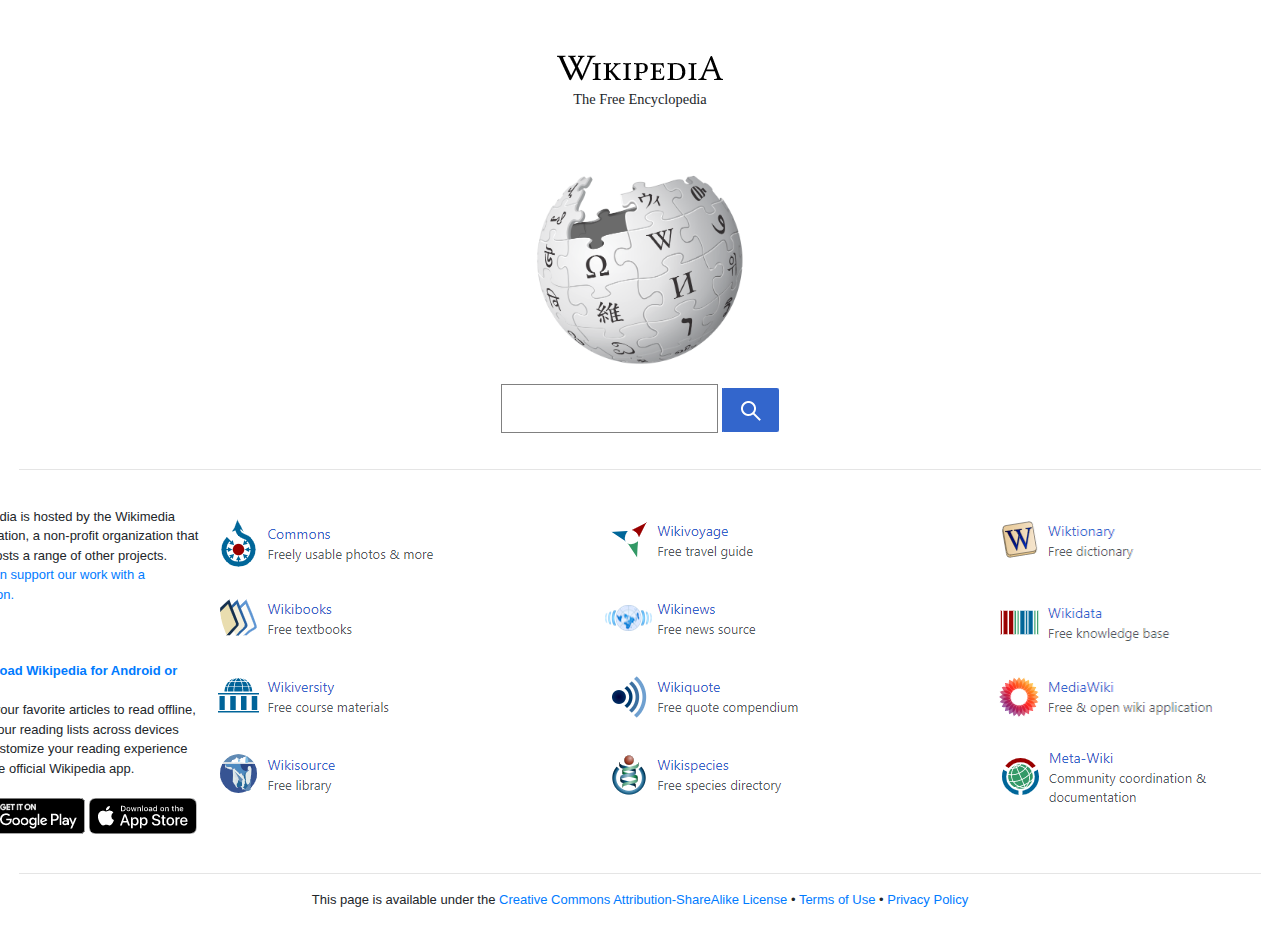
<file: index.html>
<!DOCTYPE html>
<html>
    <head>
        <title>Wikipedia</title>
        <!-- Required meta tags -->
        <meta charset="utf-8">
        <meta name="viewport" content="width=device-width, initial-scale=1, shrink-to-fit=no">
    
        <!-- Bootstrap CSS -->
        <link rel="stylesheet" href="https://stackpath.bootstrapcdn.com/bootstrap/4.3.1/css/bootstrap.min.css" integrity="sha384-ggOyR0iXCbMQv3Xipma34MD+dH/1fQ784/j6cY/iJTQUOhcWr7x9JvoRxT2MZw1T" crossorigin="anonymous">
        <link href="index.css" type="text/css" rel="stylesheet">
      </head>
<body class="text-center overflow-auto">
    <div class="d-flex flex-column">
        <div>
            <figure>
                <img src="wikipedia.png">
                <figcaption class="titletext">The Free Encyclopedia</figcaption>
            </figure>
        </div>
        <br></br>
        <div>
            <img class="globepng" src="globe.png" alt="globe">
        </div>
        <form>
            <div class="searchbar">
                <input type="text">
                <button class="align-middle cursor-pointer" type="submit"><img src="search.png" /></button>
            </div>
        </form>
    </div>
    <hr>
    <div class="d-flex justify-content-center">
        <div class="table1">
            <table>
                <tr>
                    <td><img src="logo1.png"></td>
                    <td style="width:50px">
                        <ul class="tableul text-left">
                            <li>Wikipedia is hosted by the Wikimedia Foundation, a non-profit organization that also hosts a range of other projects.</li>
                            <li><a href="https://donate.wikimedia.org/?utm_medium=portal&utm_campaign=portalFooter&utm_source=portalFooter">You can support our work with a donation.</a></li>

                            <li><br></br></li>
                        </ul>
                    </td>
                </tr>
                <tr>
                    <td><img src="logo2.png"></td>
                    <td>
                        <ul class="tableul text-left">
                            <li><a href="https://en.wikipedia.org/wiki/List_of_Wikipedia_mobile_applications"><b>Download
                                        Wikipedia for Android or iOS</b></a></li>
                            <li>Save your favorite articles to read offline, sync your reading lists across devices and
                                customize your reading experience with the official Wikipedia app.</li>
                        </ul>
                    </td>
                </tr>
                <tr>
                    <td></td>
                    <td>
                        <table>
                            <tr>
                                <td>
                                    <a
                                        href="https://play.google.com/store/apps/details?id=org.wikipedia&referrer=utm_source%3Dportal%26utm_medium%3Dbutton%26anid%3Dadmob"><img
                                            alt="Play Store" src="playstore.png"></a>
                                </td>
                                <td>
                                    <a
                                        href="https://itunes.apple.com/app/apple-store/id324715238?pt=208305&ct=portal&mt=8"><img
                                            alt="App Store" src="appstore.png"></a>
                            </tr>
                    </td>
            </table>
            </td>
            </tr>
            </table>
        </div>
        <div class="table2">
            <table>
                <tr>
                    <td><a href="https://commons.wikimedia.org/"><img alt="Commons" src="commons.png"></a></td>
                    <td><a href="https://www.wikivoyage.org/"><img alt="Wikivoyage" src="wikivoyage.png"></a></td>
                    <td><a href="https://www.wiktionary.org/"><img alt="Wiktionary" src="wiktionary.png"></a></td>
                </tr>
                <tr>
                    <td><a href="https://www.wikibooks.org/"><img alt="Wikibooks" src="wikibooks.png"></a></td>
                    <td><a href="https://www.wikinews.org/"><img alt="Wikinews" src="wikinews.png"></a></td>
                    <td><a href="https://www.wikidata.org/"><img alt="Wikidata" src="wikidata.png"></a></td>
                </tr>
                <tr>
                    <td><a href="https://www.wikiversity.org/"><img alt="Wikiversity" src="wikiversity.png"></a></td>
                    <td><a href="https://www.wikiquote.org/"><img alt="Wikiquote" src="wikiquote.png"></a></td>
                    <td><a href="https://www.mediawiki.org/"><img alt="MediaWiki" src="mediawiki.png"></a></td>
                </tr>
                <tr>
                    <td><a href="https://www.wikisource.org/"><img alt="Wikisource" src="wikisource.png"></a></td>
                    <td><a href="https://species.wikimedia.org/"><img alt="Wikispecies" src="wikispecies.png"></a></td>
                    <td><a href="https://meta.wikimedia.org/"><img alt="Meta-Wiki" src="metawiki.png"></a></td>
                </tr>
            </table>
        </div>
    </div>
    <hr>
    <p>This page is available under the <a href="https://creativecommons.org/licenses/by-sa/3.0/">Creative Commons
            Attribution-ShareAlike License</a> &#x2022; <a href="https://meta.wikimedia.org/wiki/Terms_of_use">Terms of
            Use</a> &#x2022; <a href="https://meta.wikimedia.org/wiki/Privacy_policy">Privacy Policy</a></p>
</body>
</html>
</file>
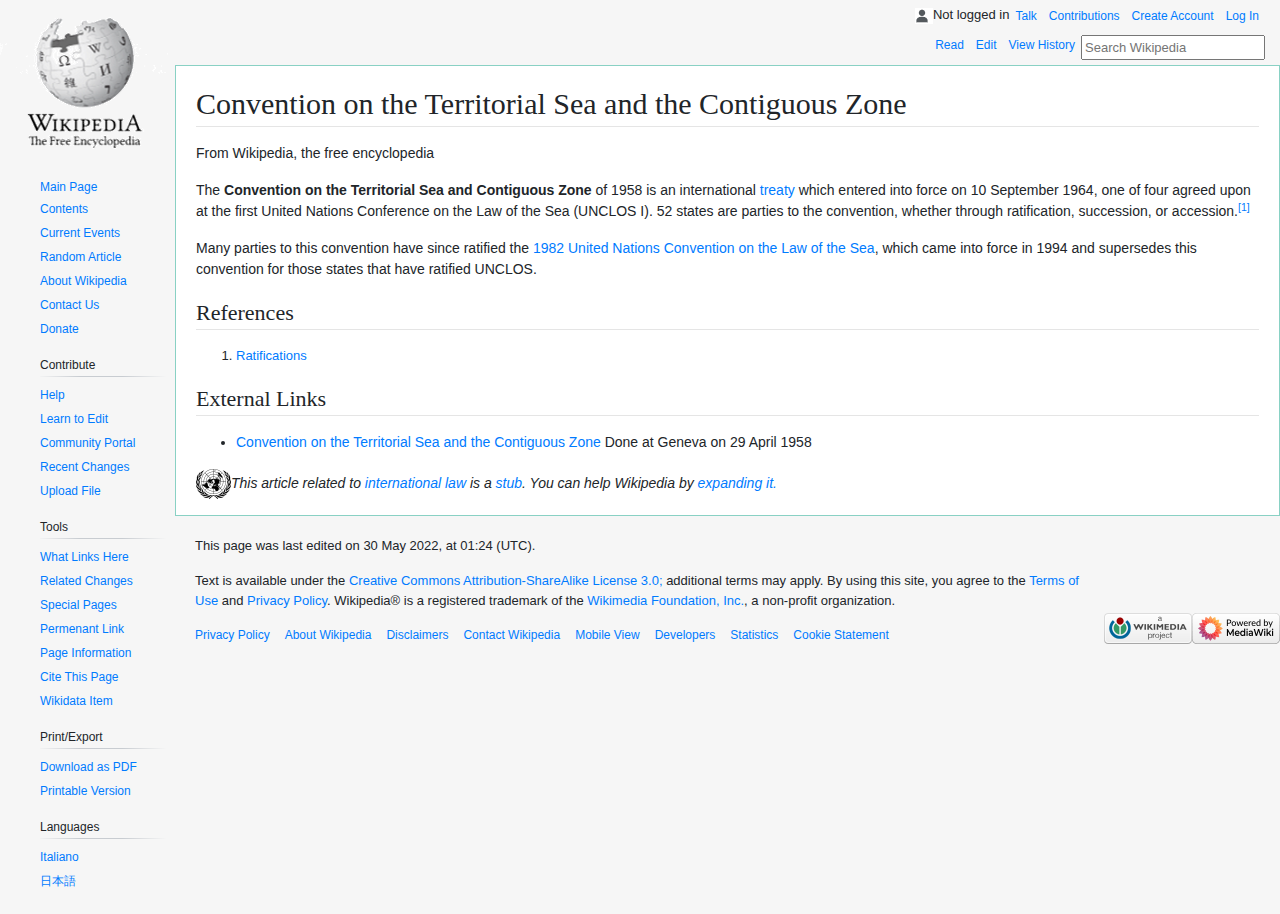
<file: page2.html>
<!DOCTYPE html>
<html>

<head>
    <title>Convention on the Territorial Sea and the Contiguous Zone - Wikipedia</title>
    <meta charset="utf-8">
    <meta name="viewport" content="width=device-width, initial-scale=1, shrink-to-fit=no">
    <link rel="stylesheet" href="https://stackpath.bootstrapcdn.com/bootstrap/4.3.1/css/bootstrap.min.css"
        integrity="sha384-ggOyR0iXCbMQv3Xipma34MD+dH/1fQ784/j6cY/iJTQUOhcWr7x9JvoRxT2MZw1T" crossorigin="anonymous">
    <link href="article.css" type="text/css" rel="stylesheet">
    <link href="page2.css" type="text/css" rel="stylesheet">
</head>

<body>
    <div class="d-flex float-left flex-start overflow-auto">
        <div class="sidebar">
            <a href="index.html"><img alt="Wikipedia" src="sidebaricon.png">
                <div>
                    <ul class="sidebarli">
                        <li>Main Page</li>
                        <li><a href="https://en.wikipedia.org/wiki/Wikipedia:Contents">Contents</a></li>
                        <li><a href="https://en.wikipedia.org/wiki/Portal:Current_events">Current Events</a> </li>
                        <li><a href="https://en.wikipedia.org/wiki/Special:Random">Random Article</a></li>
                        <li><a href="https://en.wikipedia.org/wiki/Wikipedia:About">About Wikipedia</a></li>
                        <li><a href="https://en.wikipedia.org/wiki/Wikipedia:Contact_us">Contact Us</a></li>
                        <li><a
                                href="https://donate.wikimedia.org/wiki/Special:FundraiserRedirector?utm_source=donate&utm_medium=sidebar&utm_campaign=C13_en.wikipedia.org&uselang=en">Donate</a>
                        </li>
                    </ul>
                </div>
                <div>
                    <ul class="sidebarli">
                        <li class="sidehead">Contribute</li>
                        <img class="sideline" src="sideline.png">
                        <li><a href="https://en.wikipedia.org/wiki/Help:Contents">Help</a></li>
                        <li><a href="https://en.wikipedia.org/wiki/Help:Introduction">Learn to Edit</a></li>
                        <li><a href="https://en.wikipedia.org/wiki/Wikipedia:Community_portal">Community Portal</a></li>
                        <li><a href="https://en.wikipedia.org/wiki/Special:RecentChanges">Recent Changes</a></li>
                        <li><a href="https://en.wikipedia.org/wiki/Wikipedia:File_Upload_Wizard">Upload File</a></li>
                    </ul>
                </div>
                <div>
                    <ul class="sidebarli">
                        <li class="sidehead">Tools</li>
                        <img class="sideline" src="sideline.png">
                        <li><a
                                href="https://en.wikipedia.org/wiki/Special:WhatLinksHere/Convention_on_the_Territorial_Sea_and_the_Contiguous_Zone">What
                                Links Here</a></li>
                        <li><a
                                href="https://en.wikipedia.org/wiki/Special:RecentChangesLinked/Convention_on_the_Territorial_Sea_and_the_Contiguous_Zone">Related
                                Changes</a></li>
                        <li><a
                                href="https://en.wikipedia.org/w/index.php?title=Convention_on_the_Territorial_Sea_and_the_Contiguous_Zone&oldid=1090539079">Special
                                Pages</a></li>
                        <li><a href="https://en.wikipedia.org/wiki/Wikipedia:Community_portal">Permenant Link</a></li>
                        <li><a
                                href="https://en.wikipedia.org/w/index.php?title=Convention_on_the_Territorial_Sea_and_the_Contiguous_Zone&action=info">Page
                                Information</a></li>
                        <li><a
                                href="https://en.wikipedia.org/w/index.php?title=Special:CiteThisPage&page=Convention_on_the_Territorial_Sea_and_the_Contiguous_Zone&id=1090539079&wpFormIdentifier=titleform">Cite
                                This Page</a></li>
                        <li><a href="https://www.wikidata.org/wiki/Special:EntityPage/Q5166305">Wikidata Item</a></li>
                    </ul>
                </div>
                <div>
                    <ul class="sidebarli">
                        <li class="sidehead">Print/Export</li>
                        <img class="sideline" src="sideline.png">
                        <li><a
                                href="https://en.wikipedia.org/w/index.php?title=Special:DownloadAsPdf&page=Convention_on_the_Territorial_Sea_and_the_Contiguous_Zone&action=show-download-screen">Download
                                as PDF</a></li>
                        <li><a
                                href="https://en.wikipedia.org/w/index.php?title=Convention_on_the_Territorial_Sea_and_the_Contiguous_Zone&printable=yes">Printable
                                Version</a></li>
                    </ul>
                </div>
                <div>
                    <ul class="sidebarli">
                        <li class="sidehead">Languages</li>
                        <img class="sideline" src="sideline.png">
                        <li><a
                                href="https://it.wikipedia.org/wiki/Convenzione_sul_mare_territoriale_e_la_zona_contigua">Italiano</a>
                        </li>
                        <li><a
                                href="https://ja.wikipedia.org/wiki/%E9%A0%98%E6%B5%B7%E5%8F%8A%E3%81%B3%E6%8E%A5%E7%B6%9A%E6%B0%B4%E5%9F%9F%E3%81%AB%E9%96%A2%E3%81%99%E3%82%8B%E6%9D%A1%E7%B4%84">日本語</a>
                        </li>
                    </ul>
                </div>
        </div>
    </div>
    <div class="d-flex flex-column justify-content-start">
        <div>
            <ul class="navbars d-flex justify-content-end">
                <li class="navitems1"><img src="guy.png"></li>
                <li class="navitems1">Not logged in</li>
                <li class="navitems1"><a href="https://en.wikipedia.org/wiki/Special:MyTalk">Talk</a></li>
                <li class="navitems1"><a href="https://en.wikipedia.org/wiki/Special:MyContributions">Contributions</a>
                </li>
                <li class="navitems1"><a
                        href="https://en.wikipedia.org/w/index.php?title=Special:CreateAccount&returnto=Convention+on+the+Territorial+Sea+and+the+Contiguous+Zone">Create
                        Account</a></li>
                <li class="navitems1"><a
                        href="https://en.wikipedia.org/w/index.php?title=Special:UserLogin&returnto=Convention+on+the+Territorial+Sea+and+the+Contiguous+Zone">Log
                        In</a></li>
            </ul>
        </div>
        <div>
            <ul class="navbars d-flex justify-content-end">
                <li class="navitems2"><a href="https://en.wikipedia.org/wiki/Valdelsa">Read</a></li>
                <li class="navitems2"><a href="https://en.wikipedia.org/w/index.php?title=Valdelsa&action=edit">Edit</a>
                </li>
                <li class="navitems2"><a href="https://en.wikipedia.org/w/index.php?title=Valdelsa&action=history">View
                        History</a></li>
                <li class="navitems2"><input type="text" placeholder="Search Wikipedia"></li>
            </ul>
        </div>
        <div class="articlebody">
            <p class="head1">Convention on the Territorial Sea and the Contiguous Zone</p>
            <hr class="divider">
            <p class="article2">From Wikipedia, the free encyclopedia</p>
            <p class="article">The <b>Convention on the Territorial Sea and Contiguous Zone</b> of 1958 is an
                international
                <a href="https://en.wikipedia.org/wiki/Treaty">treaty</a> which entered into force on 10 September 1964,
                one
                of four agreed upon at the first United Nations Conference on the Law of the Sea (UNCLOS I). 52 states
                are
                parties to the convention, whether through ratification, succession, or accession.<sup><a
                        href="https://en.wikipedia.org/wiki/Convention_on_the_Territorial_Sea_and_the_Contiguous_Zone#cite_note-1">[1]</a></sup>
            </p>
            <p class="article">Many parties to this convention have since ratified the <a
                    href="https://en.wikipedia.org/wiki/United_Nations_Convention_on_the_Law_of_the_Sea">1982 United
                    Nations
                    Convention on the Law of the Sea</a>, which came into force in 1994 and supersedes this convention
                for
                those states that have ratified UNCLOS.</p>
            <p class="head2">References</p>
            <hr>
            <ol>
                <li class="references"><a
                        href="https://archive.today/20130705155944/http://treaties.un.org/Pages/ViewDetails.aspx?mtdsg_no=XXI-1&chapter=21&lang=en">Ratifications</a>
                </li>
            </ol>
            <p class="head2">External Links</p>
            <hr>
            <ul>
                <li class="article"><a
                        href="http://legal.un.org/ilc/texts/instruments/english/conventions/8_1_1958_territorial_sea.pdf">Convention
                        on the Territorial Sea and the Contiguous Zone </a>Done at Geneva on 29 April 1958</li>
            </ul>

            <p class="article"><img src="UNlogo.png"><i>This article related to <a
                        href="https://en.wikipedia.org/wiki/Public_international_law">international law</a> is a <a
                        href="https://en.wikipedia.org/wiki/Wikipedia:Stub">stub</a>. You can help Wikipedia by <a
                        href="https://en.wikipedia.org/w/index.php?title=Convention_on_the_Territorial_Sea_and_the_Contiguous_Zone&action=edit">expanding
                        it.</a></i></p>
        </div>
    </div>
    </div>
    <div class="d-flex justify-content-end overflow-auto">
        <div class="underarticle">
            <div>
                <p>This page was last edited on 30 May 2022, at 01:24 (UTC).</p>
                <p>Text is available under the <a
                        href="https://en.wikipedia.org/wiki/Wikipedia:Text_of_Creative_Commons_Attribution-ShareAlike_3.0_Unported_License">Creative
                        Commons Attribution-ShareAlike License 3.0;</a> additional terms may apply. By using this site,
                    you agree to the <a href="https://foundation.wikimedia.org/wiki/Terms_of_Use">Terms of Use</a> and
                    <a href="https://foundation.wikimedia.org/wiki/Privacy_policy">Privacy Policy</a>. Wikipedia® is a
                    registered trademark of the <a href="https://www.wikimediafoundation.org/">Wikimedia Foundation,
                        Inc.</a>, a non-profit organization.
                </p>
                <div class="bottombars">
                    <li class="navitems3"><a href="https://foundation.wikimedia.org/wiki/Privacy_policy">Privacy
                            Policy</a></li>
                    <li class="navitems3"><a href="https://en.wikipedia.org/wiki/Wikipedia:About">About Wikipedia</a>
                    </li>
                    <li class="navitems3"><a
                            href="https://en.wikipedia.org/wiki/Wikipedia:General_disclaimer">Disclaimers</a></li>
                    <li class="navitems3"><a href="https://en.wikipedia.org/wiki/Wikipedia:Contact_us">Contact
                            Wikipedia</a></li>
                    <li class="navitems3"><a
                            href="https://en.m.wikipedia.org/w/index.php?title=Our_Saray_Commune&mobileaction=toggle_view_mobile">Mobile
                            View</a></li>
                    <li class="navitems3"><a
                            href="https://www.mediawiki.org/wiki/Special:MyLanguage/How_to_contribute">Developers</a>
                    </li>
                    <li class="navitems3"><a href="https://stats.wikimedia.org/#/en.wikipedia.org">Statistics</a></li>
                    <li class="navitems3"><a href="https://foundation.wikimedia.org/wiki/Cookie_statement">Cookie
                            Statement</a></li>
                </div>
            </div>
        </div>
        <div class="buttons">
            <a href="https://en.wikipedia.org/static/images/footer/wikimedia-button.png"><img src="wikimedia.png"></a>
            <a href="https://en.wikipedia.org/static/images/footer/poweredby_mediawiki_88x31.png"><img
                    src="mediawikibutton.png"></a>
        </div>
    </div>
</body>

</html>
</file>
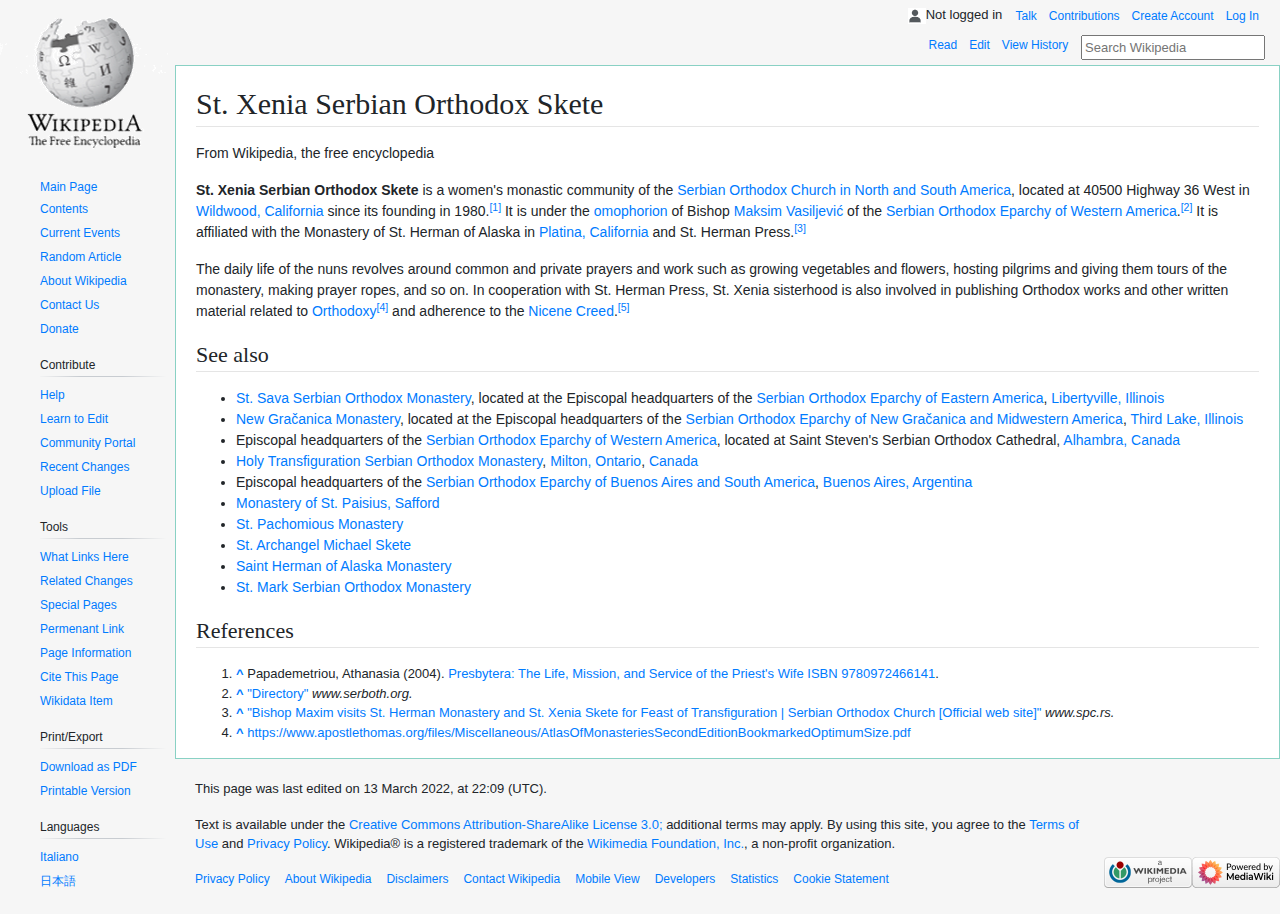
<file: page3.html>
<!DOCTYPE html>
<html>

<head>
    <title>St. Xenia Serbian Orthodox Skete - Wikipedia</title>
    <!-- Required meta tags -->
    <meta charset="utf-8">
    <meta name="viewport" content="width=device-width, initial-scale=1, shrink-to-fit=no">

    <!-- Bootstrap CSS -->
    <link rel="stylesheet" href="https://stackpath.bootstrapcdn.com/bootstrap/4.3.1/css/bootstrap.min.css"
        integrity="sha384-ggOyR0iXCbMQv3Xipma34MD+dH/1fQ784/j6cY/iJTQUOhcWr7x9JvoRxT2MZw1T" crossorigin="anonymous">
    <link href="article.css" type="text/css" rel="stylesheet">
    <link href="page3.css" type="text/css" rel="stylesheet">
</head>

<body>
    <div class="d-flex float-left flex-start overflow-auto">
        <div class="sidebar">
            <a href="index.html"><img alt="Wikipedia" src="sidebaricon.png">
                <div>
                    <ul class="sidebarli">
                        <li>Main Page</li>
                        <li><a href="https://en.wikipedia.org/wiki/Wikipedia:Contents">Contents</a></li>
                        <li><a href="https://en.wikipedia.org/wiki/Portal:Current_events">Current Events</a> </li>
                        <li><a href="https://en.wikipedia.org/wiki/Special:Random">Random Article</a></li>
                        <li><a href="https://en.wikipedia.org/wiki/Wikipedia:About">About Wikipedia</a></li>
                        <li><a href="https://en.wikipedia.org/wiki/Wikipedia:Contact_us">Contact Us</a></li>
                        <li><a
                                href="https://donate.wikimedia.org/wiki/Special:FundraiserRedirector?utm_source=donate&utm_medium=sidebar&utm_campaign=C13_en.wikipedia.org&uselang=en">Donate</a>
                        </li>
                    </ul>
                </div>
                <div>
                    <ul class="sidebarli">
                        <li class="sidehead">Contribute</li>
                        <img class="sideline" src="sideline.png">
                        <li><a href="https://en.wikipedia.org/wiki/Help:Contents">Help</a></li>
                        <li><a href="https://en.wikipedia.org/wiki/Help:Introduction">Learn to Edit</a></li>
                        <li><a href="https://en.wikipedia.org/wiki/Wikipedia:Community_portal">Community Portal</a></li>
                        <li><a href="https://en.wikipedia.org/wiki/Special:RecentChanges">Recent Changes</a></li>
                        <li><a href="https://en.wikipedia.org/wiki/Wikipedia:File_Upload_Wizard">Upload File</a></li>
                    </ul>
                </div>
                <div>
                    <ul class="sidebarli">
                        <li class="sidehead">Tools</li>
                        <img class="sideline" src="sideline.png">
                        <li><a
                                href="https://en.wikipedia.org/wiki/Special:WhatLinksHere/Convention_on_the_Territorial_Sea_and_the_Contiguous_Zone">What
                                Links Here</a></li>
                        <li><a
                                href="https://en.wikipedia.org/wiki/Special:RecentChangesLinked/Convention_on_the_Territorial_Sea_and_the_Contiguous_Zone">Related
                                Changes</a></li>
                        <li><a
                                href="https://en.wikipedia.org/w/index.php?title=Convention_on_the_Territorial_Sea_and_the_Contiguous_Zone&oldid=1090539079">Special
                                Pages</a></li>
                        <li><a href="https://en.wikipedia.org/wiki/Wikipedia:Community_portal">Permenant Link</a></li>
                        <li><a
                                href="https://en.wikipedia.org/w/index.php?title=Convention_on_the_Territorial_Sea_and_the_Contiguous_Zone&action=info">Page
                                Information</a></li>
                        <li><a
                                href="https://en.wikipedia.org/w/index.php?title=Special:CiteThisPage&page=Convention_on_the_Territorial_Sea_and_the_Contiguous_Zone&id=1090539079&wpFormIdentifier=titleform">Cite
                                This Page</a></li>
                        <li><a href="https://www.wikidata.org/wiki/Special:EntityPage/Q5166305">Wikidata Item</a></li>
                    </ul>
                </div>
                <div>
                    <ul class="sidebarli">
                        <li class="sidehead">Print/Export</li>
                        <img class="sideline" src="sideline.png">
                        <li><a
                                href="https://en.wikipedia.org/w/index.php?title=Special:DownloadAsPdf&page=Convention_on_the_Territorial_Sea_and_the_Contiguous_Zone&action=show-download-screen">Download
                                as PDF</a></li>
                        <li><a
                                href="https://en.wikipedia.org/w/index.php?title=Convention_on_the_Territorial_Sea_and_the_Contiguous_Zone&printable=yes">Printable
                                Version</a></li>
                    </ul>
                </div>
                <div>
                    <ul class="sidebarli">
                        <li class="sidehead">Languages</li>
                        <img class="sideline" src="sideline.png">
                        <li><a
                                href="https://it.wikipedia.org/wiki/Convenzione_sul_mare_territoriale_e_la_zona_contigua">Italiano</a>
                        </li>
                        <li><a
                                href="https://ja.wikipedia.org/wiki/%E9%A0%98%E6%B5%B7%E5%8F%8A%E3%81%B3%E6%8E%A5%E7%B6%9A%E6%B0%B4%E5%9F%9F%E3%81%AB%E9%96%A2%E3%81%99%E3%82%8B%E6%9D%A1%E7%B4%84">日本語</a>
                        </li>
                    </ul>
                </div>
        </div>
    </div>
    <div class="d-flex flex-column justify-content-start">
        <div>
            <ul class="navbars d-flex justify-content-end">
                <li class="navitems1"><img src="guy.png"></li>
                <li class="navitems1">Not logged in &nbsp;</li>
                <li class="navitems1"><a href="https://en.wikipedia.org/wiki/Special:MyTalk">Talk</a></li>
                <li class="navitems1"><a href="https://en.wikipedia.org/wiki/Special:MyContributions">Contributions</a>
                </li>
                <li class="navitems1"><a
                        href="https://en.wikipedia.org/w/index.php?title=Special:CreateAccount&returnto=Convention+on+the+Territorial+Sea+and+the+Contiguous+Zone">Create
                        Account</a></li>
                <li class="navitems1"><a
                        href="https://en.wikipedia.org/w/index.php?title=Special:UserLogin&returnto=Convention+on+the+Territorial+Sea+and+the+Contiguous+Zone">Log
                        In</a></li>
            </ul>
        </div>
        <div>
            <ul class="navbars d-flex justify-content-end">
                <li class="navitems2"><a href="https://en.wikipedia.org/wiki/Valdelsa">Read</a></li>
                <li class="navitems2"><a href="https://en.wikipedia.org/w/index.php?title=Valdelsa&action=edit">Edit</a>
                </li>
                <li class="navitems2"><a href="https://en.wikipedia.org/w/index.php?title=Valdelsa&action=history">View
                        History &nbsp;</a></li>
                <li class="navitems2"><input type="text" placeholder="Search Wikipedia"></li>
            </ul>
        </div>
        <div class="articlebody">
            <p class="head1">St. Xenia Serbian Orthodox Skete</p>
            <hr>
            <p class="article2">From Wikipedia, the free encyclopedia</p>
            <p class="article"><b>St. Xenia Serbian Orthodox Skete</b> is a women's monastic community of the <a
                    href="https://en.wikipedia.org/wiki/Serbian_Orthodox_Church_in_North_and_South_America">Serbian
                    Orthodox Church in North and South America</a>, located at 40500 Highway 36 West in <a
                    href="https://en.wikipedia.org/wiki/Wildwood,_California">Wildwood, California</a> since its
                founding in 1980.<a
                    href="https://en.wikipedia.org/wiki/St._Xenia_Serbian_Orthodox_Skete#cite_note-1"><sup>[1]</sup></a>
                It is under the <a href="https://en.wikipedia.org/wiki/Omophorion">omophorion</a> of Bishop <a
                    href="https://en.wikipedia.org/wiki/Maksim_Vasiljevi%C4%87">Maksim Vasiljević</a> of the <a
                    href="https://en.wikipedia.org/wiki/Serbian_Orthodox_Eparchy_of_Western_America">Serbian Orthodox
                    Eparchy of Western America</a>.<sup><a
                        href="https://en.wikipedia.org/wiki/St._Xenia_Serbian_Orthodox_Skete#cite_note-2">[2]</a></sup>
                It is affiliated with the Monastery of St. Herman of Alaska in <a
                    href="https://en.wikipedia.org/wiki/Platina,_California">Platina, California</a> and St. Herman
                Press.<a
                    href="https://en.wikipedia.org/wiki/St._Xenia_Serbian_Orthodox_Skete#cite_note-3"><sup>[3]</sup></a>
            </p>
            <p class="article">The daily life of the nuns revolves around common and private prayers and work such as
                growing vegetables and flowers, hosting pilgrims and giving them tours of the monastery, making prayer
                ropes, and so on. In cooperation with St. Herman Press, St. Xenia sisterhood is also involved in
                publishing Orthodox works and other written material related to <a
                    href="https://en.wikipedia.org/wiki/Orthodoxy">Orthodoxy</a><a
                    href="https://en.wikipedia.org/wiki/St._Xenia_Serbian_Orthodox_Skete#cite_note-4"><sup>[4]</sup></a>
                and adherence to the <a href="https://en.wikipedia.org/wiki/Nicene_Creed">Nicene Creed</a>.<a
                    href="https://en.wikipedia.org/wiki/St._Xenia_Serbian_Orthodox_Skete#cite_note-5"><sup>[5]</sup></a>
            </p>
            <p class="head2">See also</p>
            <hr>
            <ul>
                <li class="article2"><a href="https://en.wikipedia.org/wiki/St._Sava_Serbian_Orthodox_Seminary">St. Sava
                        Serbian Orthodox Monastery</a>, located at the Episcopal headquarters of the <a
                        href="https://en.wikipedia.org/wiki/Serbian_Orthodox_Eparchy_of_Eastern_America">Serbian
                        Orthodox Eparchy of Eastern America</a>, <a
                        href="https://en.wikipedia.org/wiki/Libertyville,_Illinois">Libertyville, Illinois</a></li>
                <li class="article2"><a href="https://en.wikipedia.org/wiki/New_Gra%C4%8Danica_Monastery">New Gračanica
                        Monastery</a>, located at the Episcopal headquarters of the <a
                        href="https://en.wikipedia.org/wiki/Serbian_Orthodox_Eparchy_of_New_Gra%C4%8Danica_and_Midwestern_America">Serbian
                        Orthodox Eparchy of New Gračanica and Midwestern America</a>, <a
                        href="https://en.wikipedia.org/wiki/Third_Lake,_Illinois">Third Lake, Illinois</a></li>
                <li class="article2">Episcopal headquarters of the <a
                        href="https://en.wikipedia.org/wiki/Serbian_Orthodox_Eparchy_of_Western_America">Serbian
                        Orthodox Eparchy of Western America</a>, located at Saint Steven's Serbian Orthodox Cathedral,
                    <a href="https://en.wikipedia.org/wiki/Alhambra,_California">Alhambra, Canada</a>
                </li>
                <li class="article2"><a href="https://en.wikipedia.org/wiki/Serbian_Orthodox_Eparchy_of_Canada">Holy
                        Transfiguration Serbian Orthodox Monastery</a>, <a
                        href="https://en.wikipedia.org/wiki/Milton,_Ontario">Milton, Ontario</a>, <a
                        href="https://en.wikipedia.org/wiki/Canada">Canada</a></li>
                <li class="article2">Episcopal headquarters of the <a
                        href="https://www.merriam-webster.com/dictionary/filler">Serbian Orthodox Eparchy of Buenos
                        Aires and South America</a>, <a
                        href="https://en.wikipedia.org/wiki/Buenos_Aires,_Argentina?">Buenos Aires, Argentina</a></li>
                <li class="article2"><a href="https://en.wikipedia.org/wiki/Monastery_of_St._Paisius,_Safford">Monastery
                        of St. Paisius, Safford</a></li>
                <li class="article2"><a href="https://en.wikipedia.org/wiki/St._Pachomious_Monastery">St. Pachomious
                        Monastery</a></li>
                <li class="article2"><a href="https://en.wikipedia.org/wiki/St._Archangel_Michael_Skete">St. Archangel
                        Michael Skete</a></li>
                <li class="article2"><a href="https://en.wikipedia.org/wiki/Saint_Herman_of_Alaska_Monastery">Saint
                        Herman of Alaska Monastery</a></li>
                <li class="article2"><a href="https://en.wikipedia.org/wiki/St._Mark_Serbian_Orthodox_Monastery">St.
                        Mark Serbian Orthodox Monastery</a></li>
            </ul>
            <p class="head2">References</p>
            <hr>
            <ol>
                <li class="references"><a
                        href="https://en.wikipedia.org/wiki/St._Xenia_Serbian_Orthodox_Skete#cite_ref-1"><b>^</b></a>
                    Papademetriou, Athanasia (2004). <a
                        href="https://www.merriam-webster.com/dictionary/filler">Presbytera: The Life, Mission, and
                        Service of the Priest's Wife</a> <a
                        href="https://en.wikipedia.org/wiki/ISBN_(identifier)">ISBN</a> <a
                        href="https://en.wikipedia.org/wiki/Special:BookSources/9780972466141">9780972466141</a>.</li>
                <li class="references"><a
                        href="https://en.wikipedia.org/wiki/St._Xenia_Serbian_Orthodox_Skete#cite_ref-2"><b>^</b></a> <a
                        href="https://www.serborth.org/clergy.html">"Directory"</a> <i>www.serboth.org.</i></li>
                <li class="references"><a
                        href="https://en.wikipedia.org/wiki/St._Xenia_Serbian_Orthodox_Skete#cite_ref-3"><b>^</b></a> <a
                        href="http://www.spc.rs/eng/bishop_maxim_visits_st_herman_monastery_and_st_xenia_skete_feast_transfiguration">"Bishop
                        Maxim visits St. Herman Monastery and St. Xenia Skete for Feast of Transfiguration | Serbian
                        Orthodox Church [Official web site]"</a> <i>www.spc.rs.</i></li>
                <li class="references"><a
                        href="https://en.wikipedia.org/wiki/St._Xenia_Serbian_Orthodox_Skete#cite_ref-4"><b>^</b></a> <a
                        href="https://www.apostlethomas.org/files/Miscellaneous/AtlasOfMonasteriesSecondEditionBookmarkedOptimumSize.pdf">https://www.apostlethomas.org/files/Miscellaneous/AtlasOfMonasteriesSecondEditionBookmarkedOptimumSize.pdf</a>
                </li>


            </ol>
        </div>
    </div>
    </div>
    <div class="d-flex justify-content-end overflow-auto">
        <div class="underarticle">
            <div>
                <p>This page was last edited on 13 March 2022, at 22:09 (UTC).</p>
                <p>Text is available under the <a
                        href="https://en.wikipedia.org/wiki/Wikipedia:Text_of_Creative_Commons_Attribution-ShareAlike_3.0_Unported_License">Creative
                        Commons Attribution-ShareAlike License 3.0;</a> additional terms may apply. By using this site,
                    you agree to the <a href="https://foundation.wikimedia.org/wiki/Terms_of_Use">Terms of Use</a> and
                    <a href="https://foundation.wikimedia.org/wiki/Privacy_policy">Privacy Policy</a>. Wikipedia® is a
                    registered trademark of the <a href="https://www.wikimediafoundation.org/">Wikimedia Foundation,
                        Inc.</a>, a non-profit organization.
                </p>
                <div class="bottombars">
                    <li class="navitems3"><a href="https://foundation.wikimedia.org/wiki/Privacy_policy">Privacy
                            Policy</a></li>
                    <li class="navitems3"><a href="https://en.wikipedia.org/wiki/Wikipedia:About">About Wikipedia</a>
                    </li>
                    <li class="navitems3"><a
                            href="https://en.wikipedia.org/wiki/Wikipedia:General_disclaimer">Disclaimers</a></li>
                    <li class="navitems3"><a href="https://en.wikipedia.org/wiki/Wikipedia:Contact_us">Contact
                            Wikipedia</a></li>
                    <li class="navitems3"><a
                            href="https://en.m.wikipedia.org/w/index.php?title=Our_Saray_Commune&mobileaction=toggle_view_mobile">Mobile
                            View</a></li>
                    <li class="navitems3"><a
                            href="https://www.mediawiki.org/wiki/Special:MyLanguage/How_to_contribute">Developers</a>
                    </li>
                    <li class="navitems3"><a href="https://stats.wikimedia.org/#/en.wikipedia.org">Statistics</a></li>
                    <li class="navitems3"><a href="https://foundation.wikimedia.org/wiki/Cookie_statement">Cookie
                            Statement</a></li>
                </div>
            </div>
        </div>
        <div class="buttons">
            <a href="https://en.wikipedia.org/static/images/footer/wikimedia-button.png"><img src="wikimedia.png"></a>
            <a href="https://en.wikipedia.org/static/images/footer/poweredby_mediawiki_88x31.png"><img
                    src="mediawikibutton.png"></a>
        </div>
    </div>
</body>

</html>
</file>
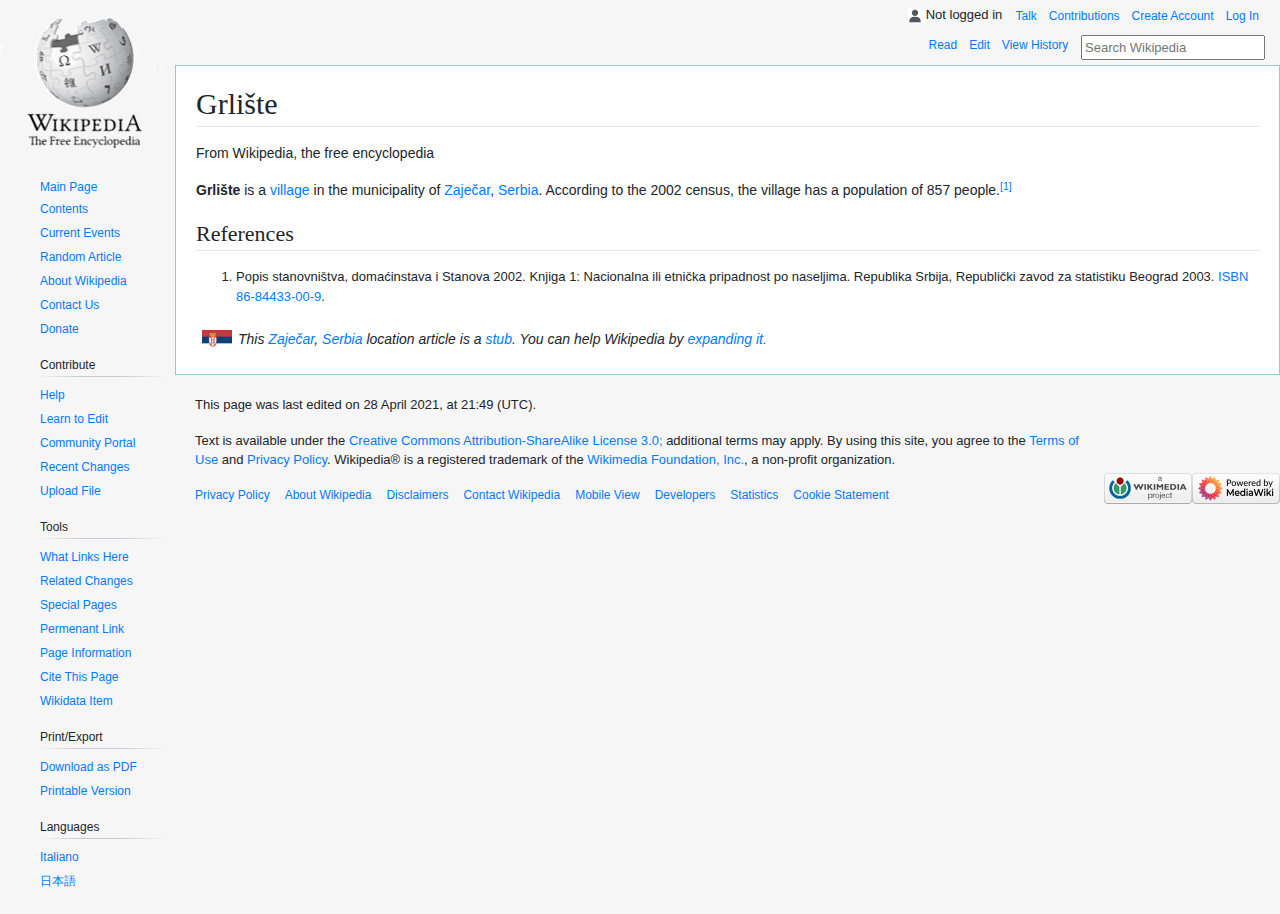
<file: page4.html>
<!DOCTYPE html>
<html>
    <head>
        <title>Grlište - Wikipedia</title>
        <!-- Required meta tags -->
        <meta charset="utf-8">
        <meta name="viewport" content="width=device-width, initial-scale=1, shrink-to-fit=no">
    
        <!-- Bootstrap CSS -->
        <link rel="stylesheet" href="https://stackpath.bootstrapcdn.com/bootstrap/4.3.1/css/bootstrap.min.css" integrity="sha384-ggOyR0iXCbMQv3Xipma34MD+dH/1fQ784/j6cY/iJTQUOhcWr7x9JvoRxT2MZw1T" crossorigin="anonymous">
        <link href="article.css" type="text/css" rel="stylesheet">
        <link href="page3.css" type="text/css" rel="stylesheet">
      </head>
<body>
    <div class="d-flex float-left flex-start overflow-auto">
        <div class="sidebar">
            <a href="index.html"><img alt="Wikipedia" src="sidebaricon.png">
            <div>
                <ul class="sidebarli">
                    <li>Main Page</li>
                    <li><a href="https://en.wikipedia.org/wiki/Wikipedia:Contents">Contents</a></li>
                    <li><a href="https://en.wikipedia.org/wiki/Portal:Current_events">Current Events</a> </li>
                    <li><a href="https://en.wikipedia.org/wiki/Special:Random">Random Article</a></li>
                    <li><a href="https://en.wikipedia.org/wiki/Wikipedia:About">About Wikipedia</a></li>
                    <li><a href="https://en.wikipedia.org/wiki/Wikipedia:Contact_us">Contact Us</a></li>
                    <li><a href="https://donate.wikimedia.org/wiki/Special:FundraiserRedirector?utm_source=donate&utm_medium=sidebar&utm_campaign=C13_en.wikipedia.org&uselang=en">Donate</a></li>
                </ul>
            </div>
            <div>
                <ul class="sidebarli">
                    <li class="sidehead">Contribute</li>
                    <img class="sideline" src="sideline.png">
                    <li><a href="https://en.wikipedia.org/wiki/Help:Contents">Help</a></li>
                    <li><a href="https://en.wikipedia.org/wiki/Help:Introduction">Learn to Edit</a></li>
                    <li><a href="https://en.wikipedia.org/wiki/Wikipedia:Community_portal">Community Portal</a></li>
                    <li><a href="https://en.wikipedia.org/wiki/Special:RecentChanges">Recent Changes</a></li>
                    <li><a href="https://en.wikipedia.org/wiki/Wikipedia:File_Upload_Wizard">Upload File</a></li>
                </ul>
            </div>
            <div>
                <ul class="sidebarli">
                    <li class="sidehead">Tools</li>
                    <img class="sideline" src="sideline.png">
                    <li><a href="https://en.wikipedia.org/wiki/Special:WhatLinksHere/Convention_on_the_Territorial_Sea_and_the_Contiguous_Zone">What Links Here</a></li>
                    <li><a href="https://en.wikipedia.org/wiki/Special:RecentChangesLinked/Convention_on_the_Territorial_Sea_and_the_Contiguous_Zone">Related Changes</a></li>
                    <li><a href="https://en.wikipedia.org/w/index.php?title=Convention_on_the_Territorial_Sea_and_the_Contiguous_Zone&oldid=1090539079">Special Pages</a></li>
                    <li><a href="https://en.wikipedia.org/wiki/Wikipedia:Community_portal">Permenant Link</a></li>
                    <li><a href="https://en.wikipedia.org/w/index.php?title=Convention_on_the_Territorial_Sea_and_the_Contiguous_Zone&action=info">Page Information</a></li>
                    <li><a href="https://en.wikipedia.org/w/index.php?title=Special:CiteThisPage&page=Convention_on_the_Territorial_Sea_and_the_Contiguous_Zone&id=1090539079&wpFormIdentifier=titleform">Cite This Page</a></li>
                    <li><a href="https://www.wikidata.org/wiki/Special:EntityPage/Q5166305">Wikidata Item</a></li>
                </ul>
            </div>
            <div>
                <ul class="sidebarli">
                    <li class="sidehead">Print/Export</li>
                    <img class="sideline" src="sideline.png">
                    <li><a href="https://en.wikipedia.org/w/index.php?title=Special:DownloadAsPdf&page=Convention_on_the_Territorial_Sea_and_the_Contiguous_Zone&action=show-download-screen">Download
                            as PDF</a></li>
                    <li><a href="https://en.wikipedia.org/w/index.php?title=Convention_on_the_Territorial_Sea_and_the_Contiguous_Zone&printable=yes">Printable
                            Version</a></li>
                </ul>
            </div>
            <div>
                <ul class="sidebarli">
                    <li class="sidehead">Languages</li>
                    <img class="sideline" src="sideline.png">
                    <li><a href="https://it.wikipedia.org/wiki/Convenzione_sul_mare_territoriale_e_la_zona_contigua">Italiano</a></li>
                    <li><a href="https://ja.wikipedia.org/wiki/%E9%A0%98%E6%B5%B7%E5%8F%8A%E3%81%B3%E6%8E%A5%E7%B6%9A%E6%B0%B4%E5%9F%9F%E3%81%AB%E9%96%A2%E3%81%99%E3%82%8B%E6%9D%A1%E7%B4%84">日本語</a></li>
                </ul>
            </div>
        </div>
    </div>
    <div class="d-flex flex-column justify-content-start">     
        <div>
            <ul class="navbars d-flex justify-content-end">
                    <li class="navitems1"><img src="guy.png"></li>
                    <li class="navitems1">Not logged in &nbsp;</li>
                    <li class="navitems1"><a href="https://en.wikipedia.org/wiki/Special:MyTalk">Talk</a></li>
                    <li class="navitems1"><a href="https://en.wikipedia.org/wiki/Special:MyContributions">Contributions</a></li>
                    <li class="navitems1"><a href="https://en.wikipedia.org/w/index.php?title=Special:CreateAccount&returnto=Convention+on+the+Territorial+Sea+and+the+Contiguous+Zone">Create Account</a></li>
                    <li class="navitems1"><a href="https://en.wikipedia.org/w/index.php?title=Special:UserLogin&returnto=Convention+on+the+Territorial+Sea+and+the+Contiguous+Zone">Log In</a></li>
                </ul>
            </div>
            <div>
                <ul class="navbars d-flex justify-content-end">
                    <li class="navitems2"><a href="https://en.wikipedia.org/wiki/Valdelsa">Read</a></li>
                    <li class="navitems2"><a href="https://en.wikipedia.org/w/index.php?title=Valdelsa&action=edit">Edit</a></li>
                    <li class="navitems2"><a href="https://en.wikipedia.org/w/index.php?title=Valdelsa&action=history">View History &nbsp;</a></li>
                    <li class="navitems2"><input type="text" placeholder="Search Wikipedia"></li>
                </ul>
            </div>
            <div class="articlebody">
                <p class="head1">Grlište</p>
                <hr>
                <p class="article2">From Wikipedia, the free encyclopedia</p>
                <p class="article"><b>Grlište</b> is a <a href="https://en.wikipedia.org/wiki/Village">village</a> in the municipality of <a href="https://en.wikipedia.org/wiki/Zaje%C4%8Dar">Zaječar</a>, <a href="https://en.wikipedia.org/wiki/Serbia">Serbia</a>. According to the 2002 census, the village has a population of 857 people.<a href="https://en.wikipedia.org/wiki/Grli%C5%A1te#cite_note-1"><sup>[1]</sup></a></p>
                <p class="head2">References</p>
                <hr>
                <ol>
                    <li class="references">Popis stanovništva, domaćinstava i Stanova 2002. Knjiga 1: Nacionalna ili etnička pripadnost po naseljima. Republika Srbija, Republički zavod za statistiku Beograd 2003. <a href="https://en.wikipedia.org/wiki/ISBN_(identifier)">ISBN</a> <a href="https://en.wikipedia.org/wiki/Special:BookSources/86-84433-00-9">86-84433-00-9</a>.</li>
                </ol>
                <p class="article"><img src="serbialogo.png"><i>This <a href="https://en.wikipedia.org/wiki/Zaje%C4%8Dar">Zaječar</a>, <a href="https://en.wikipedia.org/wiki/Serbia">Serbia</a> location article is a <a href="https://en.wikipedia.org/wiki/Wikipedia:Stub">stub</a>. You can help Wikipedia by <a href="https://en.wikipedia.org/w/index.php?title=Convention_on_the_Territorial_Sea_and_the_Contiguous_Zone&action=edit">expanding it.</a></i></p>

            </div>
        </div>
    </div>
<div class="d-flex justify-content-end overflow-auto">
    <div class="underarticle">
        <div>
        <p>This page was last edited on 28 April 2021, at 21:49 (UTC).</p>
        <p>Text is available under the <a href="https://en.wikipedia.org/wiki/Wikipedia:Text_of_Creative_Commons_Attribution-ShareAlike_3.0_Unported_License">Creative Commons Attribution-ShareAlike License 3.0;</a> additional terms may apply. By using this site, you agree to the <a href="https://foundation.wikimedia.org/wiki/Terms_of_Use">Terms of Use</a> and <a href="https://foundation.wikimedia.org/wiki/Privacy_policy">Privacy Policy</a>. Wikipedia® is a registered trademark of the <a href="https://www.wikimediafoundation.org/">Wikimedia Foundation, Inc.</a>, a non-profit organization.</p>
        <div class="bottombars">
            <li class="navitems3"><a href="https://foundation.wikimedia.org/wiki/Privacy_policy">Privacy Policy</a></li>
            <li class="navitems3"><a href="https://en.wikipedia.org/wiki/Wikipedia:About">About Wikipedia</a></li>
            <li class="navitems3"><a href="https://en.wikipedia.org/wiki/Wikipedia:General_disclaimer">Disclaimers</a></li>
            <li class="navitems3"><a href="https://en.wikipedia.org/wiki/Wikipedia:Contact_us">Contact Wikipedia</a></li>
            <li class="navitems3"><a href="https://en.m.wikipedia.org/w/index.php?title=Our_Saray_Commune&mobileaction=toggle_view_mobile">Mobile View</a></li>
            <li class="navitems3"><a href="https://www.mediawiki.org/wiki/Special:MyLanguage/How_to_contribute">Developers</a></li>
            <li class="navitems3"><a href="https://stats.wikimedia.org/#/en.wikipedia.org">Statistics</a></li>
            <li class="navitems3"><a href="https://foundation.wikimedia.org/wiki/Cookie_statement">Cookie Statement</a></li>
    </div>
    </div>
    </div>
    <div class="buttons">
        <a href="https://en.wikipedia.org/static/images/footer/wikimedia-button.png"><img src="wikimedia.png"></a>
        <a href="https://en.wikipedia.org/static/images/footer/poweredby_mediawiki_88x31.png"><img src="mediawikibutton.png"></a>
    </div>
</div>
</body>
</html>
</file>
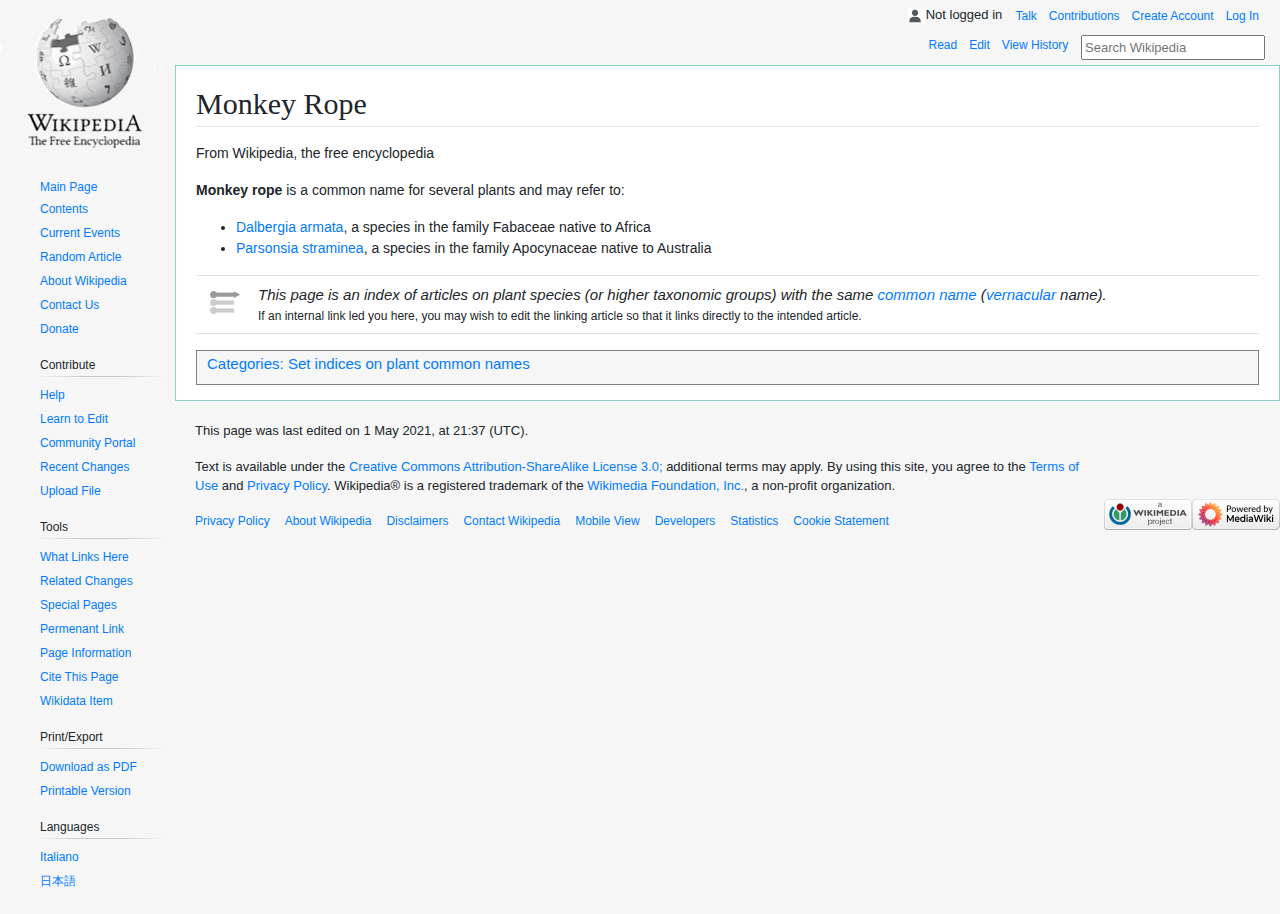
<file: page5.html>
<!DOCTYPE html>
<html>

<head>
    <title>Monkey Rope - Wikipedia</title>
    <!-- Required meta tags -->
    <meta charset="utf-8">
    <meta name="viewport" content="width=device-width, initial-scale=1, shrink-to-fit=no">

    <!-- Bootstrap CSS -->
    <link rel="stylesheet" href="https://stackpath.bootstrapcdn.com/bootstrap/4.3.1/css/bootstrap.min.css"
        integrity="sha384-ggOyR0iXCbMQv3Xipma34MD+dH/1fQ784/j6cY/iJTQUOhcWr7x9JvoRxT2MZw1T" crossorigin="anonymous">
    <link href="article.css" type="text/css" rel="stylesheet">
    <link href="page5.css" type="text/css" rel="stylesheet">
</head>

<body>
    <div class="d-flex float-left flex-start overflow-auto">
        <div class="sidebar">
            <a href="index.html"><img alt="Wikipedia" src="sidebaricon.png">
                <div>
                    <ul class="sidebarli">
                        <li>Main Page</li>
                        <li><a href="https://en.wikipedia.org/wiki/Wikipedia:Contents">Contents</a></li>
                        <li><a href="https://en.wikipedia.org/wiki/Portal:Current_events">Current Events</a> </li>
                        <li><a href="https://en.wikipedia.org/wiki/Special:Random">Random Article</a></li>
                        <li><a href="https://en.wikipedia.org/wiki/Wikipedia:About">About Wikipedia</a></li>
                        <li><a href="https://en.wikipedia.org/wiki/Wikipedia:Contact_us">Contact Us</a></li>
                        <li><a
                                href="https://donate.wikimedia.org/wiki/Special:FundraiserRedirector?utm_source=donate&utm_medium=sidebar&utm_campaign=C13_en.wikipedia.org&uselang=en">Donate</a>
                        </li>
                    </ul>
                </div>
                <div>
                    <ul class="sidebarli">
                        <li class="sidehead">Contribute</li>
                        <img class="sideline" src="sideline.png">
                        <li><a href="https://en.wikipedia.org/wiki/Help:Contents">Help</a></li>
                        <li><a href="https://en.wikipedia.org/wiki/Help:Introduction">Learn to Edit</a></li>
                        <li><a href="https://en.wikipedia.org/wiki/Wikipedia:Community_portal">Community Portal</a></li>
                        <li><a href="https://en.wikipedia.org/wiki/Special:RecentChanges">Recent Changes</a></li>
                        <li><a href="https://en.wikipedia.org/wiki/Wikipedia:File_Upload_Wizard">Upload File</a></li>
                    </ul>
                </div>
                <div>
                    <ul class="sidebarli">
                        <li class="sidehead">Tools</li>
                        <img class="sideline" src="sideline.png">
                        <li><a
                                href="https://en.wikipedia.org/wiki/Special:WhatLinksHere/Convention_on_the_Territorial_Sea_and_the_Contiguous_Zone">What
                                Links Here</a></li>
                        <li><a
                                href="https://en.wikipedia.org/wiki/Special:RecentChangesLinked/Convention_on_the_Territorial_Sea_and_the_Contiguous_Zone">Related
                                Changes</a></li>
                        <li><a
                                href="https://en.wikipedia.org/w/index.php?title=Convention_on_the_Territorial_Sea_and_the_Contiguous_Zone&oldid=1090539079">Special
                                Pages</a></li>
                        <li><a href="https://en.wikipedia.org/wiki/Wikipedia:Community_portal">Permenant Link</a></li>
                        <li><a
                                href="https://en.wikipedia.org/w/index.php?title=Convention_on_the_Territorial_Sea_and_the_Contiguous_Zone&action=info">Page
                                Information</a></li>
                        <li><a
                                href="https://en.wikipedia.org/w/index.php?title=Special:CiteThisPage&page=Convention_on_the_Territorial_Sea_and_the_Contiguous_Zone&id=1090539079&wpFormIdentifier=titleform">Cite
                                This Page</a></li>
                        <li><a href="https://www.wikidata.org/wiki/Special:EntityPage/Q5166305">Wikidata Item</a></li>
                    </ul>
                </div>
                <div>
                    <ul class="sidebarli">
                        <li class="sidehead">Print/Export</li>
                        <img class="sideline" src="sideline.png">
                        <li><a
                                href="https://en.wikipedia.org/w/index.php?title=Special:DownloadAsPdf&page=Convention_on_the_Territorial_Sea_and_the_Contiguous_Zone&action=show-download-screen">Download
                                as PDF</a></li>
                        <li><a
                                href="https://en.wikipedia.org/w/index.php?title=Convention_on_the_Territorial_Sea_and_the_Contiguous_Zone&printable=yes">Printable
                                Version</a></li>
                    </ul>
                </div>
                <div>
                    <ul class="sidebarli">
                        <li class="sidehead">Languages</li>
                        <img class="sideline" src="sideline.png">
                        <li><a
                                href="https://it.wikipedia.org/wiki/Convenzione_sul_mare_territoriale_e_la_zona_contigua">Italiano</a>
                        </li>
                        <li><a
                                href="https://ja.wikipedia.org/wiki/%E9%A0%98%E6%B5%B7%E5%8F%8A%E3%81%B3%E6%8E%A5%E7%B6%9A%E6%B0%B4%E5%9F%9F%E3%81%AB%E9%96%A2%E3%81%99%E3%82%8B%E6%9D%A1%E7%B4%84">日本語</a>
                        </li>
                    </ul>
                </div>
        </div>
    </div>
    <div class="d-flex flex-column justify-content-start">
        <div>
            <ul class="navbars d-flex justify-content-end">
                <li class="navitems1"><img src="guy.png"></li>
                <li class="navitems1">Not logged in &nbsp;</li>
                <li class="navitems1"><a href="https://en.wikipedia.org/wiki/Special:MyTalk">Talk</a></li>
                <li class="navitems1"><a href="https://en.wikipedia.org/wiki/Special:MyContributions">Contributions</a>
                </li>
                <li class="navitems1"><a
                        href="https://en.wikipedia.org/w/index.php?title=Special:CreateAccount&returnto=Convention+on+the+Territorial+Sea+and+the+Contiguous+Zone">Create
                        Account</a></li>
                <li class="navitems1"><a
                        href="https://en.wikipedia.org/w/index.php?title=Special:UserLogin&returnto=Convention+on+the+Territorial+Sea+and+the+Contiguous+Zone">Log
                        In</a></li>
            </ul>
        </div>
        <div>
            <ul class="navbars d-flex justify-content-end">
                <li class="navitems2"><a href="https://en.wikipedia.org/wiki/Valdelsa">Read</a></li>
                <li class="navitems2"><a href="https://en.wikipedia.org/w/index.php?title=Valdelsa&action=edit">Edit</a>
                </li>
                <li class="navitems2"><a href="https://en.wikipedia.org/w/index.php?title=Valdelsa&action=history">View
                        History &nbsp;</a></li>
                <li class="navitems2"><input type="text" placeholder="Search Wikipedia"></li>
            </ul>
        </div>
        <div class="articlebody">
            <p class="head1">Monkey Rope</p>
            <hr>
            <p class="article2">From Wikipedia, the free encyclopedia</p>
            <p class="article"><b>Monkey rope</b> is a common name for several plants and may refer to:</p>
            <ul>
                <li class="article"><a href="https://en.wikipedia.org/wiki/Dalbergia_armata">Dalbergia armata</a>, a
                    species in the family Fabaceae native to Africa</li>
                <li class="article"><a href="https://en.wikipedia.org/wiki/Parsonsia_straminea">Parsonsia straminea</a>,
                    a species in the family Apocynaceae native to Australia</li>

            </ul>
            <hr class="margin">
            <div class="d-flex flex-row divheight">
                <div class="p-2"><img src="listlogo.png"></div>
                <div class="p-2">
                    <ul class="list2">
                        <li class="listitems1"><i>This page is an index of articles on plant species (or higher
                                taxonomic groups) with the same <a
                                    href="https://en.wikipedia.org/wiki/Common_name">common name</a> (<a
                                    href="https://en.wikipedia.org/wiki/Vernacular">vernacular</a> name).</i></li>
                        <li class="listitems2">If an internal link led you here, you may wish to edit the linking
                            article so that it links directly to the intended article.</li>
                    </ul>
                </div>
            </div>

            <hr>
            <div class="d-flex flex-row align-items-center container1">
                <p class="p1"><a href="https://en.wikipedia.org/wiki/Help:Category">Categories:</a> <a
                        href="https://en.wikipedia.org/wiki/Category:Set_indices_on_plant_common_names">Set indices on
                        plant common names</a></p>
            </div>
        </div>
    </div>
    </div>
    <div class="d-flex justify-content-end overflow-auto">
        <div class="underarticle">
            <div>
                <p>This page was last edited on 1 May 2021, at 21:37 (UTC).</p>
                <p>Text is available under the <a
                        href="https://en.wikipedia.org/wiki/Wikipedia:Text_of_Creative_Commons_Attribution-ShareAlike_3.0_Unported_License">Creative
                        Commons Attribution-ShareAlike License 3.0;</a> additional terms may apply. By using this site,
                    you agree to the <a href="https://foundation.wikimedia.org/wiki/Terms_of_Use">Terms of Use</a> and
                    <a href="https://foundation.wikimedia.org/wiki/Privacy_policy">Privacy Policy</a>. Wikipedia® is a
                    registered trademark of the <a href="https://www.wikimediafoundation.org/">Wikimedia Foundation,
                        Inc.</a>, a non-profit organization.</p>
                <div class="bottombars">
                    <li class="navitems3"><a href="https://foundation.wikimedia.org/wiki/Privacy_policy">Privacy
                            Policy</a></li>
                    <li class="navitems3"><a href="https://en.wikipedia.org/wiki/Wikipedia:About">About Wikipedia</a>
                    </li>
                    <li class="navitems3"><a
                            href="https://en.wikipedia.org/wiki/Wikipedia:General_disclaimer">Disclaimers</a></li>
                    <li class="navitems3"><a href="https://en.wikipedia.org/wiki/Wikipedia:Contact_us">Contact
                            Wikipedia</a></li>
                    <li class="navitems3"><a
                            href="https://en.m.wikipedia.org/w/index.php?title=Our_Saray_Commune&mobileaction=toggle_view_mobile">Mobile
                            View</a></li>
                    <li class="navitems3"><a
                            href="https://www.mediawiki.org/wiki/Special:MyLanguage/How_to_contribute">Developers</a>
                    </li>
                    <li class="navitems3"><a href="https://stats.wikimedia.org/#/en.wikipedia.org">Statistics</a></li>
                    <li class="navitems3"><a href="https://foundation.wikimedia.org/wiki/Cookie_statement">Cookie
                            Statement</a></li>
                </div>
            </div>
        </div>
        <div class="buttons">
            <a href="https://en.wikipedia.org/static/images/footer/wikimedia-button.png"><img src="wikimedia.png"></a>
            <a href="https://en.wikipedia.org/static/images/footer/poweredby_mediawiki_88x31.png"><img
                    src="mediawikibutton.png"></a>
        </div>
    </div>
</body>

</html>
</file>
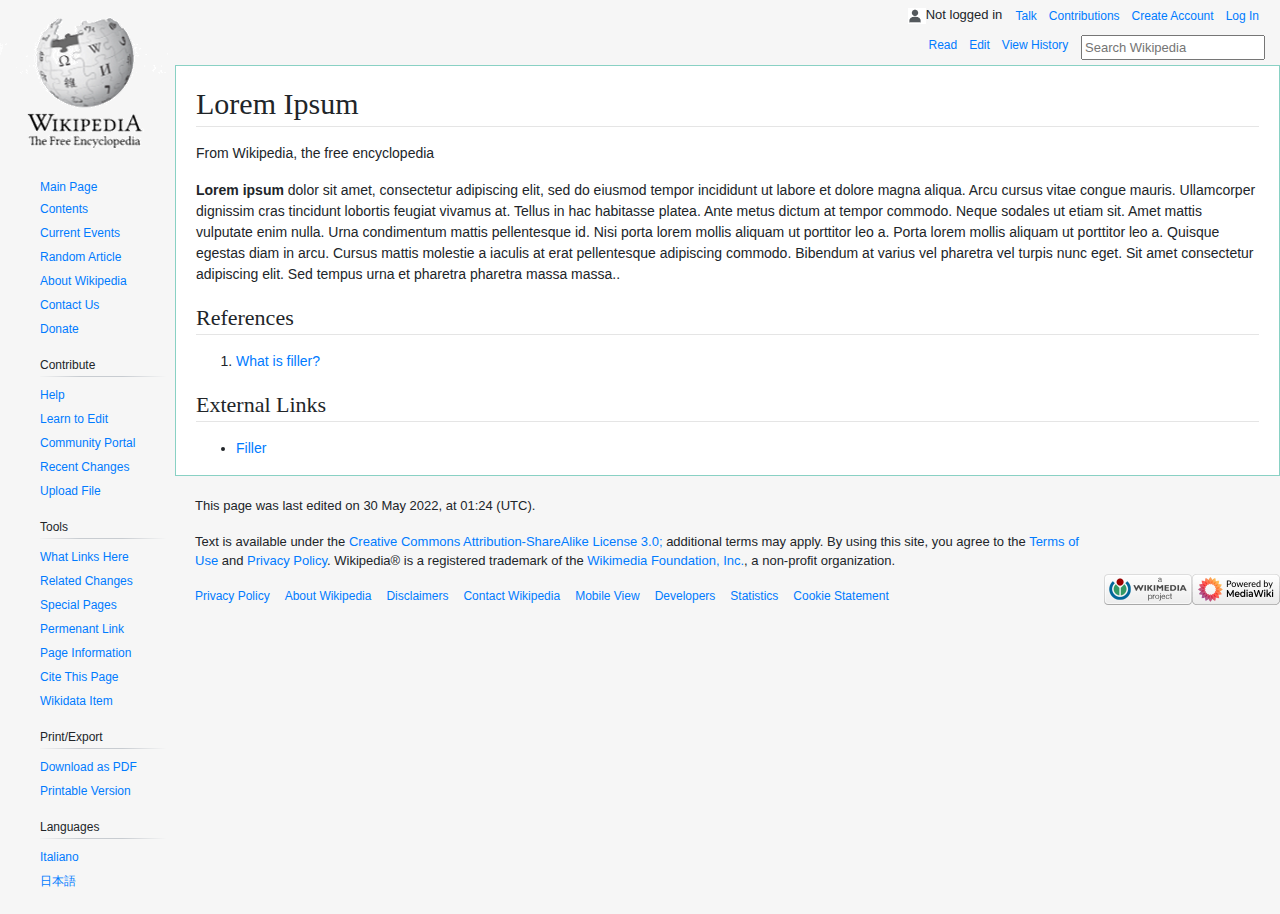
<file: page6.html>
<!DOCTYPE html>
<html>

<head>
    <title>Wikipedia</title>
    <!-- Required meta tags -->
    <meta charset="utf-8">
    <meta name="viewport" content="width=device-width, initial-scale=1, shrink-to-fit=no">

    <!-- Bootstrap CSS -->
    <link rel="stylesheet" href="https://stackpath.bootstrapcdn.com/bootstrap/4.3.1/css/bootstrap.min.css"
        integrity="sha384-ggOyR0iXCbMQv3Xipma34MD+dH/1fQ784/j6cY/iJTQUOhcWr7x9JvoRxT2MZw1T" crossorigin="anonymous">
    <link href="article.css" type="text/css" rel="stylesheet">
    <link href="page6.css" type="text/css" rel="stylesheet">
</head>

<body>
    <div class="d-flex float-left flex-start overflow-auto">
        <div class="sidebar">
            <a href="index.html"><img alt="Wikipedia" src="sidebaricon.png">
                <div>
                    <ul class="sidebarli">
                        <li>Main Page</li>
                        <li><a href="https://en.wikipedia.org/wiki/Wikipedia:Contents">Contents</a></li>
                        <li><a href="https://en.wikipedia.org/wiki/Portal:Current_events">Current Events</a> </li>
                        <li><a href="https://en.wikipedia.org/wiki/Special:Random">Random Article</a></li>
                        <li><a href="https://en.wikipedia.org/wiki/Wikipedia:About">About Wikipedia</a></li>
                        <li><a href="https://en.wikipedia.org/wiki/Wikipedia:Contact_us">Contact Us</a></li>
                        <li><a
                                href="https://donate.wikimedia.org/wiki/Special:FundraiserRedirector?utm_source=donate&utm_medium=sidebar&utm_campaign=C13_en.wikipedia.org&uselang=en">Donate</a>
                        </li>
                    </ul>
                </div>
                <div>
                    <ul class="sidebarli">
                        <li class="sidehead">Contribute</li>
                        <img class="sideline" src="sideline.png">
                        <li><a href="https://en.wikipedia.org/wiki/Help:Contents">Help</a></li>
                        <li><a href="https://en.wikipedia.org/wiki/Help:Introduction">Learn to Edit</a></li>
                        <li><a href="https://en.wikipedia.org/wiki/Wikipedia:Community_portal">Community Portal</a></li>
                        <li><a href="https://en.wikipedia.org/wiki/Special:RecentChanges">Recent Changes</a></li>
                        <li><a href="https://en.wikipedia.org/wiki/Wikipedia:File_Upload_Wizard">Upload File</a></li>
                    </ul>
                </div>
                <div>
                    <ul class="sidebarli">
                        <li class="sidehead">Tools</li>
                        <img class="sideline" src="sideline.png">
                        <li><a
                                href="https://en.wikipedia.org/wiki/Special:WhatLinksHere/Convention_on_the_Territorial_Sea_and_the_Contiguous_Zone">What
                                Links Here</a></li>
                        <li><a
                                href="https://en.wikipedia.org/wiki/Special:RecentChangesLinked/Convention_on_the_Territorial_Sea_and_the_Contiguous_Zone">Related
                                Changes</a></li>
                        <li><a
                                href="https://en.wikipedia.org/w/index.php?title=Convention_on_the_Territorial_Sea_and_the_Contiguous_Zone&oldid=1090539079">Special
                                Pages</a></li>
                        <li><a href="https://en.wikipedia.org/wiki/Wikipedia:Community_portal">Permenant Link</a></li>
                        <li><a
                                href="https://en.wikipedia.org/w/index.php?title=Convention_on_the_Territorial_Sea_and_the_Contiguous_Zone&action=info">Page
                                Information</a></li>
                        <li><a
                                href="https://en.wikipedia.org/w/index.php?title=Special:CiteThisPage&page=Convention_on_the_Territorial_Sea_and_the_Contiguous_Zone&id=1090539079&wpFormIdentifier=titleform">Cite
                                This Page</a></li>
                        <li><a href="https://www.wikidata.org/wiki/Special:EntityPage/Q5166305">Wikidata Item</a></li>
                    </ul>
                </div>
                <div>
                    <ul class="sidebarli">
                        <li class="sidehead">Print/Export</li>
                        <img class="sideline" src="sideline.png">
                        <li><a
                                href="https://en.wikipedia.org/w/index.php?title=Special:DownloadAsPdf&page=Convention_on_the_Territorial_Sea_and_the_Contiguous_Zone&action=show-download-screen">Download
                                as PDF</a></li>
                        <li><a
                                href="https://en.wikipedia.org/w/index.php?title=Convention_on_the_Territorial_Sea_and_the_Contiguous_Zone&printable=yes">Printable
                                Version</a></li>
                    </ul>
                </div>
                <div>
                    <ul class="sidebarli">
                        <li class="sidehead">Languages</li>
                        <img class="sideline" src="sideline.png">
                        <li><a
                                href="https://it.wikipedia.org/wiki/Convenzione_sul_mare_territoriale_e_la_zona_contigua">Italiano</a>
                        </li>
                        <li><a
                                href="https://ja.wikipedia.org/wiki/%E9%A0%98%E6%B5%B7%E5%8F%8A%E3%81%B3%E6%8E%A5%E7%B6%9A%E6%B0%B4%E5%9F%9F%E3%81%AB%E9%96%A2%E3%81%99%E3%82%8B%E6%9D%A1%E7%B4%84">日本語</a>
                        </li>
                    </ul>
                </div>
        </div>
    </div>
    <div class="d-flex flex-column justify-content-start">
        <div>
            <ul class="navbars d-flex justify-content-end">
                <li class="navitems1"><img src="guy.png"></li>
                <li class="navitems1">Not logged in &nbsp;</li>
                <li class="navitems1"><a href="https://en.wikipedia.org/wiki/Special:MyTalk">Talk</a></li>
                <li class="navitems1"><a href="https://en.wikipedia.org/wiki/Special:MyContributions">Contributions</a>
                </li>
                <li class="navitems1"><a
                        href="https://en.wikipedia.org/w/index.php?title=Special:CreateAccount&returnto=Convention+on+the+Territorial+Sea+and+the+Contiguous+Zone">Create
                        Account</a></li>
                <li class="navitems1"><a
                        href="https://en.wikipedia.org/w/index.php?title=Special:UserLogin&returnto=Convention+on+the+Territorial+Sea+and+the+Contiguous+Zone">Log
                        In</a></li>
            </ul>
        </div>
        <div>
            <ul class="navbars d-flex justify-content-end">
                <li class="navitems2"><a href="https://en.wikipedia.org/wiki/Valdelsa">Read</a></li>
                <li class="navitems2"><a href="https://en.wikipedia.org/w/index.php?title=Valdelsa&action=edit">Edit</a>
                </li>
                <li class="navitems2"><a href="https://en.wikipedia.org/w/index.php?title=Valdelsa&action=history">View
                        History &nbsp;</a></li>
                <li class="navitems2"><input type="text" placeholder="Search Wikipedia"></li>
            </ul>
        </div>
        <div class="articlebody">
            <p class="head1">Lorem Ipsum</p>
            <hr>
            <p class="article2">From Wikipedia, the free encyclopedia</p>
            <p class="article"><b>Lorem ipsum</b> dolor sit amet, consectetur adipiscing elit, sed do eiusmod tempor
                incididunt ut labore et dolore magna aliqua. Arcu cursus vitae congue mauris. Ullamcorper dignissim cras
                tincidunt lobortis feugiat vivamus at. Tellus in hac habitasse platea. Ante metus dictum at tempor
                commodo. Neque sodales ut etiam sit. Amet mattis vulputate enim nulla. Urna condimentum mattis
                pellentesque id. Nisi porta lorem mollis aliquam ut porttitor leo a. Porta lorem mollis aliquam ut
                porttitor leo a. Quisque egestas diam in arcu. Cursus mattis molestie a iaculis at erat pellentesque
                adipiscing commodo. Bibendum at varius vel pharetra vel turpis nunc eget. Sit amet consectetur
                adipiscing elit. Sed tempus urna et pharetra pharetra massa massa..
            </p>
            <p class="head2">References</p>
            <hr>
            <ol>
                <li class="article2"><a href="https://www.merriam-webster.com/dictionary/filler">What is filler?</a>
                </li>
            </ol>
            <p class="head2">External Links</p>
            <hr>
            <ul>
                <li class="article"><a href="https://www.merriam-webster.com/dictionary/filler">Filler</a></li>
            </ul>
        </div>
    </div>
    </div>
    <div class="d-flex justify-content-end overflow-auto">
        <div class="underarticle">
            <div>
                <p>This page was last edited on 30 May 2022, at 01:24 (UTC).</p>
                <p>Text is available under the <a
                        href="https://en.wikipedia.org/wiki/Wikipedia:Text_of_Creative_Commons_Attribution-ShareAlike_3.0_Unported_License">Creative
                        Commons Attribution-ShareAlike License 3.0;</a> additional terms may apply. By using this site,
                    you agree to the <a href="https://foundation.wikimedia.org/wiki/Terms_of_Use">Terms of Use</a> and
                    <a href="https://foundation.wikimedia.org/wiki/Privacy_policy">Privacy Policy</a>. Wikipedia® is a
                    registered trademark of the <a href="https://www.wikimediafoundation.org/">Wikimedia Foundation,
                        Inc.</a>, a non-profit organization.</p>
                <div class="bottombars">
                    <li class="navitems3"><a href="https://foundation.wikimedia.org/wiki/Privacy_policy">Privacy
                            Policy</a></li>
                    <li class="navitems3"><a href="https://en.wikipedia.org/wiki/Wikipedia:About">About Wikipedia</a>
                    </li>
                    <li class="navitems3"><a
                            href="https://en.wikipedia.org/wiki/Wikipedia:General_disclaimer">Disclaimers</a></li>
                    <li class="navitems3"><a href="https://en.wikipedia.org/wiki/Wikipedia:Contact_us">Contact
                            Wikipedia</a></li>
                    <li class="navitems3"><a
                            href="https://en.m.wikipedia.org/w/index.php?title=Our_Saray_Commune&mobileaction=toggle_view_mobile">Mobile
                            View</a></li>
                    <li class="navitems3"><a
                            href="https://www.mediawiki.org/wiki/Special:MyLanguage/How_to_contribute">Developers</a>
                    </li>
                    <li class="navitems3"><a href="https://stats.wikimedia.org/#/en.wikipedia.org">Statistics</a></li>
                    <li class="navitems3"><a href="https://foundation.wikimedia.org/wiki/Cookie_statement">Cookie
                            Statement</a></li>
                </div>
            </div>
        </div>
        <div class="buttons">
            <a href="https://en.wikipedia.org/static/images/footer/wikimedia-button.png"><img src="wikimedia.png"></a>
            <a href="https://en.wikipedia.org/static/images/footer/poweredby_mediawiki_88x31.png"><img
                    src="mediawikibutton.png"></a>
        </div>
    </div>
</body>

</html>
</file>
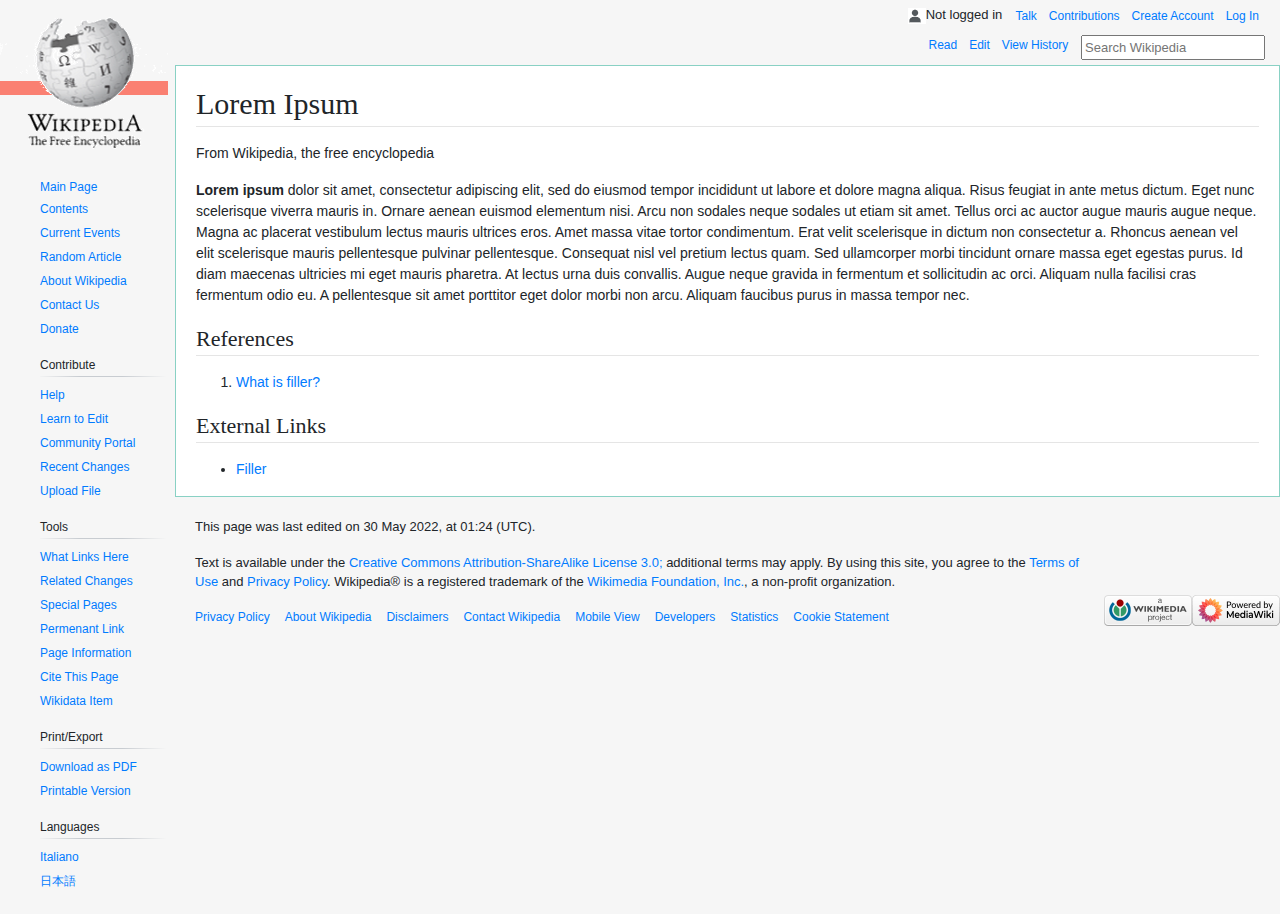
<file: page7.html>
<!DOCTYPE html>
<html>

<head>
    <title>Wikipedia</title>
    <!-- Required meta tags -->
    <meta charset="utf-8">
    <meta name="viewport" content="width=device-width, initial-scale=1, shrink-to-fit=no">

    <!-- Bootstrap CSS -->
    <link rel="stylesheet" href="https://stackpath.bootstrapcdn.com/bootstrap/4.3.1/css/bootstrap.min.css"
        integrity="sha384-ggOyR0iXCbMQv3Xipma34MD+dH/1fQ784/j6cY/iJTQUOhcWr7x9JvoRxT2MZw1T" crossorigin="anonymous">
    <link href="article.css" type="text/css" rel="stylesheet">
    <link href="page7.css" type="text/css" rel="stylesheet">
</head>

<body>
    <div class="d-flex float-left flex-start overflow-auto">
        <div class="sidebar">
            <a href="index.html"><img alt="Wikipedia" src="sidebaricon.png">
                <div>
                    <ul class="sidebarli">
                        <li>Main Page</li>
                        <li><a href="https://en.wikipedia.org/wiki/Wikipedia:Contents">Contents</a></li>
                        <li><a href="https://en.wikipedia.org/wiki/Portal:Current_events">Current Events</a> </li>
                        <li><a href="https://en.wikipedia.org/wiki/Special:Random">Random Article</a></li>
                        <li><a href="https://en.wikipedia.org/wiki/Wikipedia:About">About Wikipedia</a></li>
                        <li><a href="https://en.wikipedia.org/wiki/Wikipedia:Contact_us">Contact Us</a></li>
                        <li><a
                                href="https://donate.wikimedia.org/wiki/Special:FundraiserRedirector?utm_source=donate&utm_medium=sidebar&utm_campaign=C13_en.wikipedia.org&uselang=en">Donate</a>
                        </li>
                    </ul>
                </div>
                <div>
                    <ul class="sidebarli">
                        <li class="sidehead">Contribute</li>
                        <img class="sideline" src="sideline.png">
                        <li><a href="https://en.wikipedia.org/wiki/Help:Contents">Help</a></li>
                        <li><a href="https://en.wikipedia.org/wiki/Help:Introduction">Learn to Edit</a></li>
                        <li><a href="https://en.wikipedia.org/wiki/Wikipedia:Community_portal">Community Portal</a></li>
                        <li><a href="https://en.wikipedia.org/wiki/Special:RecentChanges">Recent Changes</a></li>
                        <li><a href="https://en.wikipedia.org/wiki/Wikipedia:File_Upload_Wizard">Upload File</a></li>
                    </ul>
                </div>
                <div>
                    <ul class="sidebarli">
                        <li class="sidehead">Tools</li>
                        <img class="sideline" src="sideline.png">
                        <li><a
                                href="https://en.wikipedia.org/wiki/Special:WhatLinksHere/Convention_on_the_Territorial_Sea_and_the_Contiguous_Zone">What
                                Links Here</a></li>
                        <li><a
                                href="https://en.wikipedia.org/wiki/Special:RecentChangesLinked/Convention_on_the_Territorial_Sea_and_the_Contiguous_Zone">Related
                                Changes</a></li>
                        <li><a
                                href="https://en.wikipedia.org/w/index.php?title=Convention_on_the_Territorial_Sea_and_the_Contiguous_Zone&oldid=1090539079">Special
                                Pages</a></li>
                        <li><a href="https://en.wikipedia.org/wiki/Wikipedia:Community_portal">Permenant Link</a></li>
                        <li><a
                                href="https://en.wikipedia.org/w/index.php?title=Convention_on_the_Territorial_Sea_and_the_Contiguous_Zone&action=info">Page
                                Information</a></li>
                        <li><a
                                href="https://en.wikipedia.org/w/index.php?title=Special:CiteThisPage&page=Convention_on_the_Territorial_Sea_and_the_Contiguous_Zone&id=1090539079&wpFormIdentifier=titleform">Cite
                                This Page</a></li>
                        <li><a href="https://www.wikidata.org/wiki/Special:EntityPage/Q5166305">Wikidata Item</a></li>
                    </ul>
                </div>
                <div>
                    <ul class="sidebarli">
                        <li class="sidehead">Print/Export</li>
                        <img class="sideline" src="sideline.png">
                        <li><a
                                href="https://en.wikipedia.org/w/index.php?title=Special:DownloadAsPdf&page=Convention_on_the_Territorial_Sea_and_the_Contiguous_Zone&action=show-download-screen">Download
                                as PDF</a></li>
                        <li><a
                                href="https://en.wikipedia.org/w/index.php?title=Convention_on_the_Territorial_Sea_and_the_Contiguous_Zone&printable=yes">Printable
                                Version</a></li>
                    </ul>
                </div>
                <div>
                    <ul class="sidebarli">
                        <li class="sidehead">Languages</li>
                        <img class="sideline" src="sideline.png">
                        <li><a
                                href="https://it.wikipedia.org/wiki/Convenzione_sul_mare_territoriale_e_la_zona_contigua">Italiano</a>
                        </li>
                        <li><a
                                href="https://ja.wikipedia.org/wiki/%E9%A0%98%E6%B5%B7%E5%8F%8A%E3%81%B3%E6%8E%A5%E7%B6%9A%E6%B0%B4%E5%9F%9F%E3%81%AB%E9%96%A2%E3%81%99%E3%82%8B%E6%9D%A1%E7%B4%84">日本語</a>
                        </li>
                    </ul>
                </div>
        </div>
    </div>
    <div class="d-flex flex-column justify-content-start">
        <div>
            <ul class="navbars d-flex justify-content-end">
                <li class="navitems1"><img src="guy.png"></li>
                <li class="navitems1">Not logged in &nbsp;</li>
                <li class="navitems1"><a href="https://en.wikipedia.org/wiki/Special:MyTalk">Talk</a></li>
                <li class="navitems1"><a href="https://en.wikipedia.org/wiki/Special:MyContributions">Contributions</a>
                </li>
                <li class="navitems1"><a
                        href="https://en.wikipedia.org/w/index.php?title=Special:CreateAccount&returnto=Convention+on+the+Territorial+Sea+and+the+Contiguous+Zone">Create
                        Account</a></li>
                <li class="navitems1"><a
                        href="https://en.wikipedia.org/w/index.php?title=Special:UserLogin&returnto=Convention+on+the+Territorial+Sea+and+the+Contiguous+Zone">Log
                        In</a></li>
            </ul>
        </div>
        <div>
            <ul class="navbars d-flex justify-content-end">
                <li class="navitems2"><a href="https://en.wikipedia.org/wiki/Valdelsa">Read</a></li>
                <li class="navitems2"><a href="https://en.wikipedia.org/w/index.php?title=Valdelsa&action=edit">Edit</a>
                </li>
                <li class="navitems2"><a href="https://en.wikipedia.org/w/index.php?title=Valdelsa&action=history">View
                        History &nbsp;</a></li>
                <li class="navitems2"><input type="text" placeholder="Search Wikipedia"></li>
            </ul>
        </div>
        <div class="articlebody">
            <p class="head1">Lorem Ipsum</p>
            <hr>
            <p class="article2">From Wikipedia, the free encyclopedia</p>
            <p class="article"><b>Lorem ipsum</b> dolor sit amet, consectetur adipiscing elit, sed do eiusmod tempor
                incididunt ut labore et dolore magna aliqua. Risus feugiat in ante metus dictum. Eget nunc scelerisque
                viverra mauris in. Ornare aenean euismod elementum nisi. Arcu non sodales neque sodales ut etiam sit
                amet. Tellus orci ac auctor augue mauris augue neque. Magna ac placerat vestibulum lectus mauris
                ultrices eros. Amet massa vitae tortor condimentum. Erat velit scelerisque in dictum non consectetur a.
                Rhoncus aenean vel elit scelerisque mauris pellentesque pulvinar pellentesque. Consequat nisl vel
                pretium lectus quam. Sed ullamcorper morbi tincidunt ornare massa eget egestas purus. Id diam maecenas
                ultricies mi eget mauris pharetra. At lectus urna duis convallis. Augue neque gravida in fermentum et
                sollicitudin ac orci. Aliquam nulla facilisi cras fermentum odio eu. A pellentesque sit amet porttitor
                eget dolor morbi non arcu. Aliquam faucibus purus in massa tempor nec.
            </p>
            <p class="head2">References</p>
            <hr>
            </hr>
            <ol>
                <li class="article2"><a href="https://www.merriam-webster.com/dictionary/filler">What is filler?</a>
                </li>
            </ol>
            <p class="head2">External Links</p>
            <hr>
            <ul>
                <li class="article"><a href="https://www.merriam-webster.com/dictionary/filler">Filler</a></li>
            </ul>
        </div>
    </div>
    </div>
    <div class="d-flex justify-content-end overflow-auto">
        <div class="underarticle">
            <div>
                <p>This page was last edited on 30 May 2022, at 01:24 (UTC).</p>
                <p>Text is available under the <a
                        href="https://en.wikipedia.org/wiki/Wikipedia:Text_of_Creative_Commons_Attribution-ShareAlike_3.0_Unported_License">Creative
                        Commons Attribution-ShareAlike License 3.0;</a> additional terms may apply. By using this site,
                    you agree to the <a href="https://foundation.wikimedia.org/wiki/Terms_of_Use">Terms of Use</a> and
                    <a href="https://foundation.wikimedia.org/wiki/Privacy_policy">Privacy Policy</a>. Wikipedia® is a
                    registered trademark of the <a href="https://www.wikimediafoundation.org/">Wikimedia Foundation,
                        Inc.</a>, a non-profit organization.</p>
                <div class="bottombars">
                    <li class="navitems3"><a href="https://foundation.wikimedia.org/wiki/Privacy_policy">Privacy
                            Policy</a></li>
                    <li class="navitems3"><a href="https://en.wikipedia.org/wiki/Wikipedia:About">About Wikipedia</a>
                    </li>
                    <li class="navitems3"><a
                            href="https://en.wikipedia.org/wiki/Wikipedia:General_disclaimer">Disclaimers</a></li>
                    <li class="navitems3"><a href="https://en.wikipedia.org/wiki/Wikipedia:Contact_us">Contact
                            Wikipedia</a></li>
                    <li class="navitems3"><a
                            href="https://en.m.wikipedia.org/w/index.php?title=Our_Saray_Commune&mobileaction=toggle_view_mobile">Mobile
                            View</a></li>
                    <li class="navitems3"><a
                            href="https://www.mediawiki.org/wiki/Special:MyLanguage/How_to_contribute">Developers</a>
                    </li>
                    <li class="navitems3"><a href="https://stats.wikimedia.org/#/en.wikipedia.org">Statistics</a></li>
                    <li class="navitems3"><a href="https://foundation.wikimedia.org/wiki/Cookie_statement">Cookie
                            Statement</a></li>
                </div>
            </div>
        </div>
        <div class="buttons">
            <a href="https://en.wikipedia.org/static/images/footer/wikimedia-button.png"><img src="wikimedia.png"></a>
            <a href="https://en.wikipedia.org/static/images/footer/poweredby_mediawiki_88x31.png"><img
                    src="mediawikibutton.png"></a>
        </div>
    </div>
</body>

</html>
</file>
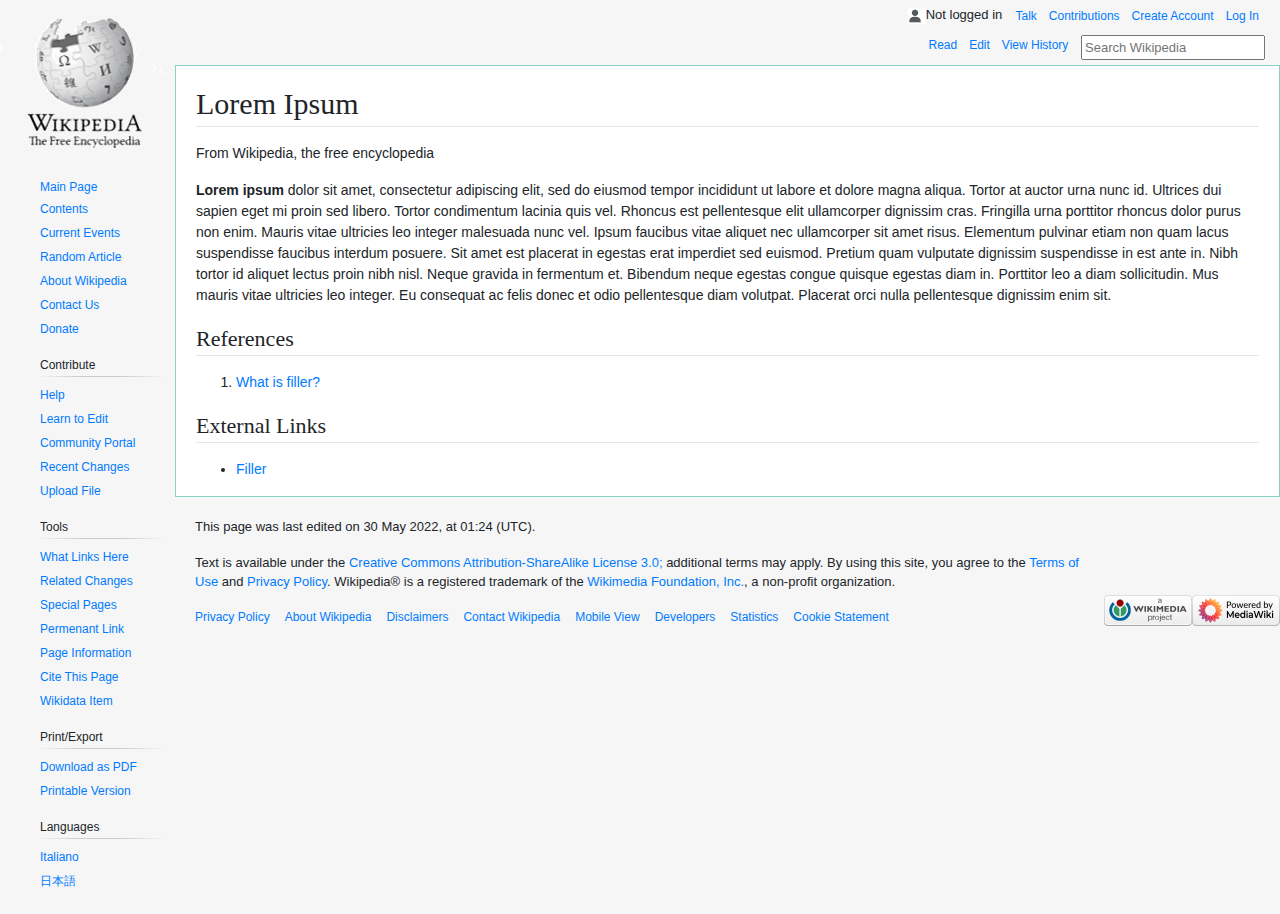
<file: page8.html>
<!DOCTYPE html>
<html>

<head>
    <title>Wikipedia</title>
    <!-- Required meta tags -->
    <meta charset="utf-8">
    <meta name="viewport" content="width=device-width, initial-scale=1, shrink-to-fit=no">

    <!-- Bootstrap CSS -->
    <link rel="stylesheet" href="https://stackpath.bootstrapcdn.com/bootstrap/4.3.1/css/bootstrap.min.css"
        integrity="sha384-ggOyR0iXCbMQv3Xipma34MD+dH/1fQ784/j6cY/iJTQUOhcWr7x9JvoRxT2MZw1T" crossorigin="anonymous">
    <link href="article.css" type="text/css" rel="stylesheet">
    <link href="page8.css" type="text/css" rel="stylesheet">
</head>

<body>
    <div class="d-flex float-left flex-start overflow-auto">
        <div class="sidebar">
            <a href="index.html"><img alt="Wikipedia" src="sidebaricon.png">
                <div>
                    <ul class="sidebarli">
                        <li>Main Page</li>
                        <li><a href="https://en.wikipedia.org/wiki/Wikipedia:Contents">Contents</a></li>
                        <li><a href="https://en.wikipedia.org/wiki/Portal:Current_events">Current Events</a> </li>
                        <li><a href="https://en.wikipedia.org/wiki/Special:Random">Random Article</a></li>
                        <li><a href="https://en.wikipedia.org/wiki/Wikipedia:About">About Wikipedia</a></li>
                        <li><a href="https://en.wikipedia.org/wiki/Wikipedia:Contact_us">Contact Us</a></li>
                        <li><a
                                href="https://donate.wikimedia.org/wiki/Special:FundraiserRedirector?utm_source=donate&utm_medium=sidebar&utm_campaign=C13_en.wikipedia.org&uselang=en">Donate</a>
                        </li>
                    </ul>
                </div>
                <div>
                    <ul class="sidebarli">
                        <li class="sidehead">Contribute</li>
                        <img class="sideline" src="sideline.png">
                        <li><a href="https://en.wikipedia.org/wiki/Help:Contents">Help</a></li>
                        <li><a href="https://en.wikipedia.org/wiki/Help:Introduction">Learn to Edit</a></li>
                        <li><a href="https://en.wikipedia.org/wiki/Wikipedia:Community_portal">Community Portal</a></li>
                        <li><a href="https://en.wikipedia.org/wiki/Special:RecentChanges">Recent Changes</a></li>
                        <li><a href="https://en.wikipedia.org/wiki/Wikipedia:File_Upload_Wizard">Upload File</a></li>
                    </ul>
                </div>
                <div>
                    <ul class="sidebarli">
                        <li class="sidehead">Tools</li>
                        <img class="sideline" src="sideline.png">
                        <li><a
                                href="https://en.wikipedia.org/wiki/Special:WhatLinksHere/Convention_on_the_Territorial_Sea_and_the_Contiguous_Zone">What
                                Links Here</a></li>
                        <li><a
                                href="https://en.wikipedia.org/wiki/Special:RecentChangesLinked/Convention_on_the_Territorial_Sea_and_the_Contiguous_Zone">Related
                                Changes</a></li>
                        <li><a
                                href="https://en.wikipedia.org/w/index.php?title=Convention_on_the_Territorial_Sea_and_the_Contiguous_Zone&oldid=1090539079">Special
                                Pages</a></li>
                        <li><a href="https://en.wikipedia.org/wiki/Wikipedia:Community_portal">Permenant Link</a></li>
                        <li><a
                                href="https://en.wikipedia.org/w/index.php?title=Convention_on_the_Territorial_Sea_and_the_Contiguous_Zone&action=info">Page
                                Information</a></li>
                        <li><a
                                href="https://en.wikipedia.org/w/index.php?title=Special:CiteThisPage&page=Convention_on_the_Territorial_Sea_and_the_Contiguous_Zone&id=1090539079&wpFormIdentifier=titleform">Cite
                                This Page</a></li>
                        <li><a href="https://www.wikidata.org/wiki/Special:EntityPage/Q5166305">Wikidata Item</a></li>
                    </ul>
                </div>
                <div>
                    <ul class="sidebarli">
                        <li class="sidehead">Print/Export</li>
                        <img class="sideline" src="sideline.png">
                        <li><a
                                href="https://en.wikipedia.org/w/index.php?title=Special:DownloadAsPdf&page=Convention_on_the_Territorial_Sea_and_the_Contiguous_Zone&action=show-download-screen">Download
                                as PDF</a></li>
                        <li><a
                                href="https://en.wikipedia.org/w/index.php?title=Convention_on_the_Territorial_Sea_and_the_Contiguous_Zone&printable=yes">Printable
                                Version</a></li>
                    </ul>
                </div>
                <div>
                    <ul class="sidebarli">
                        <li class="sidehead">Languages</li>
                        <img class="sideline" src="sideline.png">
                        <li><a
                                href="https://it.wikipedia.org/wiki/Convenzione_sul_mare_territoriale_e_la_zona_contigua">Italiano</a>
                        </li>
                        <li><a
                                href="https://ja.wikipedia.org/wiki/%E9%A0%98%E6%B5%B7%E5%8F%8A%E3%81%B3%E6%8E%A5%E7%B6%9A%E6%B0%B4%E5%9F%9F%E3%81%AB%E9%96%A2%E3%81%99%E3%82%8B%E6%9D%A1%E7%B4%84">日本語</a>
                        </li>
                    </ul>
                </div>
        </div>
    </div>
    <div class="d-flex flex-column justify-content-start">
        <div>
            <ul class="navbars d-flex justify-content-end">
                <li class="navitems1"><img src="guy.png"></li>
                <li class="navitems1">Not logged in &nbsp;</li>
                <li class="navitems1"><a href="https://en.wikipedia.org/wiki/Special:MyTalk">Talk</a></li>
                <li class="navitems1"><a href="https://en.wikipedia.org/wiki/Special:MyContributions">Contributions</a>
                </li>
                <li class="navitems1"><a
                        href="https://en.wikipedia.org/w/index.php?title=Special:CreateAccount&returnto=Convention+on+the+Territorial+Sea+and+the+Contiguous+Zone">Create
                        Account</a></li>
                <li class="navitems1"><a
                        href="https://en.wikipedia.org/w/index.php?title=Special:UserLogin&returnto=Convention+on+the+Territorial+Sea+and+the+Contiguous+Zone">Log
                        In</a></li>
            </ul>
        </div>
        <div>
            <ul class="navbars d-flex justify-content-end">
                <li class="navitems2"><a href="https://en.wikipedia.org/wiki/Valdelsa">Read</a></li>
                <li class="navitems2"><a href="https://en.wikipedia.org/w/index.php?title=Valdelsa&action=edit">Edit</a>
                </li>
                <li class="navitems2"><a href="https://en.wikipedia.org/w/index.php?title=Valdelsa&action=history">View
                        History &nbsp;</a></li>
                <li class="navitems2"><input type="text" placeholder="Search Wikipedia"></li>
            </ul>
        </div>
        <div class="articlebody">
            <p class="head1">Lorem Ipsum</p>
            <hr>
            <p class="article2">From Wikipedia, the free encyclopedia</p>
            <p class="article"><b>Lorem ipsum</b> dolor sit amet, consectetur adipiscing elit, sed do eiusmod tempor
                incididunt ut labore et dolore magna aliqua. Tortor at auctor urna nunc id. Ultrices dui sapien eget mi
                proin sed libero. Tortor condimentum lacinia quis vel. Rhoncus est pellentesque elit ullamcorper
                dignissim cras. Fringilla urna porttitor rhoncus dolor purus non enim. Mauris vitae ultricies leo
                integer malesuada nunc vel. Ipsum faucibus vitae aliquet nec ullamcorper sit amet risus. Elementum
                pulvinar etiam non quam lacus suspendisse faucibus interdum posuere. Sit amet est placerat in egestas
                erat imperdiet sed euismod. Pretium quam vulputate dignissim suspendisse in est ante in. Nibh tortor id
                aliquet lectus proin nibh nisl. Neque gravida in fermentum et. Bibendum neque egestas congue quisque
                egestas diam in. Porttitor leo a diam sollicitudin. Mus mauris vitae ultricies leo integer. Eu consequat
                ac felis donec et odio pellentesque diam volutpat. Placerat orci nulla pellentesque dignissim enim sit.
            </p>
            <p class="head2">References</p>
            <hr>
            <ol>
                <li class="article2"><a href="https://www.merriam-webster.com/dictionary/filler">What is filler?</a>
                </li>
            </ol>
            <p class="head2">External Links</p>
            <hr>
            <ul>
                <li class="article"><a href="https://www.merriam-webster.com/dictionary/filler">Filler</a></li>
            </ul>
        </div>
    </div>
    </div>
    <div class="d-flex justify-content-end overflow-auto">
        <div class="underarticle">
            <div>
                <p>This page was last edited on 30 May 2022, at 01:24 (UTC).</p>
                <p>Text is available under the <a
                        href="https://en.wikipedia.org/wiki/Wikipedia:Text_of_Creative_Commons_Attribution-ShareAlike_3.0_Unported_License">Creative
                        Commons Attribution-ShareAlike License 3.0;</a> additional terms may apply. By using this site,
                    you agree to the <a href="https://foundation.wikimedia.org/wiki/Terms_of_Use">Terms of Use</a> and
                    <a href="https://foundation.wikimedia.org/wiki/Privacy_policy">Privacy Policy</a>. Wikipedia® is a
                    registered trademark of the <a href="https://www.wikimediafoundation.org/">Wikimedia Foundation,
                        Inc.</a>, a non-profit organization.</p>
                <div class="bottombars">
                    <li class="navitems3"><a href="https://foundation.wikimedia.org/wiki/Privacy_policy">Privacy
                            Policy</a></li>
                    <li class="navitems3"><a href="https://en.wikipedia.org/wiki/Wikipedia:About">About Wikipedia</a>
                    </li>
                    <li class="navitems3"><a
                            href="https://en.wikipedia.org/wiki/Wikipedia:General_disclaimer">Disclaimers</a></li>
                    <li class="navitems3"><a href="https://en.wikipedia.org/wiki/Wikipedia:Contact_us">Contact
                            Wikipedia</a></li>
                    <li class="navitems3"><a
                            href="https://en.m.wikipedia.org/w/index.php?title=Our_Saray_Commune&mobileaction=toggle_view_mobile">Mobile
                            View</a></li>
                    <li class="navitems3"><a
                            href="https://www.mediawiki.org/wiki/Special:MyLanguage/How_to_contribute">Developers</a>
                    </li>
                    <li class="navitems3"><a href="https://stats.wikimedia.org/#/en.wikipedia.org">Statistics</a></li>
                    <li class="navitems3"><a href="https://foundation.wikimedia.org/wiki/Cookie_statement">Cookie
                            Statement</a></li>
                </div>
            </div>
        </div>
        <div class="buttons">
            <a href="https://en.wikipedia.org/static/images/footer/wikimedia-button.png"><img src="wikimedia.png"></a>
            <a href="https://en.wikipedia.org/static/images/footer/poweredby_mediawiki_88x31.png"><img
                    src="mediawikibutton.png"></a>
        </div>
    </div>
</body>

</html>
</file>
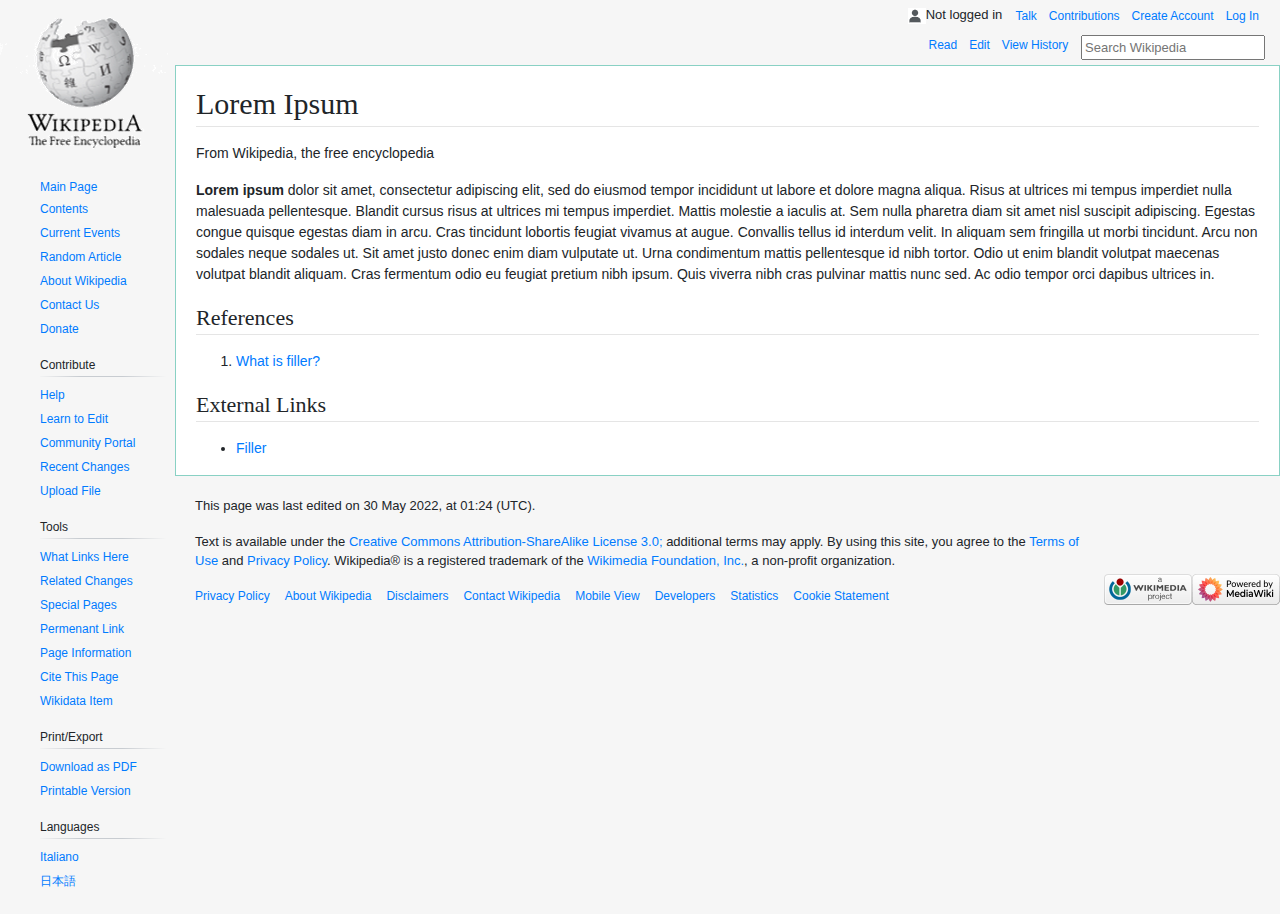
<file: page9.html>
<!DOCTYPE html>
<html>

<head>
    <title>Wikipedia</title>
    <!-- Required meta tags -->
    <meta charset="utf-8">
    <meta name="viewport" content="width=device-width, initial-scale=1, shrink-to-fit=no">

    <!-- Bootstrap CSS -->
    <link rel="stylesheet" href="https://stackpath.bootstrapcdn.com/bootstrap/4.3.1/css/bootstrap.min.css"
        integrity="sha384-ggOyR0iXCbMQv3Xipma34MD+dH/1fQ784/j6cY/iJTQUOhcWr7x9JvoRxT2MZw1T" crossorigin="anonymous">
    <link href="article.css" type="text/css" rel="stylesheet">
    <link href="page9.css" type="text/css" rel="stylesheet">
</head>

<body>
    <div class="d-flex float-left flex-start overflow-auto">
        <div class="sidebar">
            <a href="index.html"><img alt="Wikipedia" src="sidebaricon.png">
                <div>
                    <ul class="sidebarli">
                        <li>Main Page</li>
                        <li><a href="https://en.wikipedia.org/wiki/Wikipedia:Contents">Contents</a></li>
                        <li><a href="https://en.wikipedia.org/wiki/Portal:Current_events">Current Events</a> </li>
                        <li><a href="https://en.wikipedia.org/wiki/Special:Random">Random Article</a></li>
                        <li><a href="https://en.wikipedia.org/wiki/Wikipedia:About">About Wikipedia</a></li>
                        <li><a href="https://en.wikipedia.org/wiki/Wikipedia:Contact_us">Contact Us</a></li>
                        <li><a
                                href="https://donate.wikimedia.org/wiki/Special:FundraiserRedirector?utm_source=donate&utm_medium=sidebar&utm_campaign=C13_en.wikipedia.org&uselang=en">Donate</a>
                        </li>
                    </ul>
                </div>
                <div>
                    <ul class="sidebarli">
                        <li class="sidehead">Contribute</li>
                        <img class="sideline" src="sideline.png">
                        <li><a href="https://en.wikipedia.org/wiki/Help:Contents">Help</a></li>
                        <li><a href="https://en.wikipedia.org/wiki/Help:Introduction">Learn to Edit</a></li>
                        <li><a href="https://en.wikipedia.org/wiki/Wikipedia:Community_portal">Community Portal</a></li>
                        <li><a href="https://en.wikipedia.org/wiki/Special:RecentChanges">Recent Changes</a></li>
                        <li><a href="https://en.wikipedia.org/wiki/Wikipedia:File_Upload_Wizard">Upload File</a></li>
                    </ul>
                </div>
                <div>
                    <ul class="sidebarli">
                        <li class="sidehead">Tools</li>
                        <img class="sideline" src="sideline.png">
                        <li><a
                                href="https://en.wikipedia.org/wiki/Special:WhatLinksHere/Convention_on_the_Territorial_Sea_and_the_Contiguous_Zone">What
                                Links Here</a></li>
                        <li><a
                                href="https://en.wikipedia.org/wiki/Special:RecentChangesLinked/Convention_on_the_Territorial_Sea_and_the_Contiguous_Zone">Related
                                Changes</a></li>
                        <li><a
                                href="https://en.wikipedia.org/w/index.php?title=Convention_on_the_Territorial_Sea_and_the_Contiguous_Zone&oldid=1090539079">Special
                                Pages</a></li>
                        <li><a href="https://en.wikipedia.org/wiki/Wikipedia:Community_portal">Permenant Link</a></li>
                        <li><a
                                href="https://en.wikipedia.org/w/index.php?title=Convention_on_the_Territorial_Sea_and_the_Contiguous_Zone&action=info">Page
                                Information</a></li>
                        <li><a
                                href="https://en.wikipedia.org/w/index.php?title=Special:CiteThisPage&page=Convention_on_the_Territorial_Sea_and_the_Contiguous_Zone&id=1090539079&wpFormIdentifier=titleform">Cite
                                This Page</a></li>
                        <li><a href="https://www.wikidata.org/wiki/Special:EntityPage/Q5166305">Wikidata Item</a></li>
                    </ul>
                </div>
                <div>
                    <ul class="sidebarli">
                        <li class="sidehead">Print/Export</li>
                        <img class="sideline" src="sideline.png">
                        <li><a
                                href="https://en.wikipedia.org/w/index.php?title=Special:DownloadAsPdf&page=Convention_on_the_Territorial_Sea_and_the_Contiguous_Zone&action=show-download-screen">Download
                                as PDF</a></li>
                        <li><a
                                href="https://en.wikipedia.org/w/index.php?title=Convention_on_the_Territorial_Sea_and_the_Contiguous_Zone&printable=yes">Printable
                                Version</a></li>
                    </ul>
                </div>
                <div>
                    <ul class="sidebarli">
                        <li class="sidehead">Languages</li>
                        <img class="sideline" src="sideline.png">
                        <li><a
                                href="https://it.wikipedia.org/wiki/Convenzione_sul_mare_territoriale_e_la_zona_contigua">Italiano</a>
                        </li>
                        <li><a
                                href="https://ja.wikipedia.org/wiki/%E9%A0%98%E6%B5%B7%E5%8F%8A%E3%81%B3%E6%8E%A5%E7%B6%9A%E6%B0%B4%E5%9F%9F%E3%81%AB%E9%96%A2%E3%81%99%E3%82%8B%E6%9D%A1%E7%B4%84">日本語</a>
                        </li>
                    </ul>
                </div>
        </div>
    </div>
    <div class="d-flex flex-column justify-content-start">
        <div>
            <ul class="navbars d-flex justify-content-end">
                <li class="navitems1"><img src="guy.png"></li>
                <li class="navitems1">Not logged in &nbsp;</li>
                <li class="navitems1"><a href="https://en.wikipedia.org/wiki/Special:MyTalk">Talk</a></li>
                <li class="navitems1"><a href="https://en.wikipedia.org/wiki/Special:MyContributions">Contributions</a>
                </li>
                <li class="navitems1"><a
                        href="https://en.wikipedia.org/w/index.php?title=Special:CreateAccount&returnto=Convention+on+the+Territorial+Sea+and+the+Contiguous+Zone">Create
                        Account</a></li>
                <li class="navitems1"><a
                        href="https://en.wikipedia.org/w/index.php?title=Special:UserLogin&returnto=Convention+on+the+Territorial+Sea+and+the+Contiguous+Zone">Log
                        In</a></li>
            </ul>
        </div>
        <div>
            <ul class="navbars d-flex justify-content-end">
                <li class="navitems2"><a href="https://en.wikipedia.org/wiki/Valdelsa">Read</a></li>
                <li class="navitems2"><a href="https://en.wikipedia.org/w/index.php?title=Valdelsa&action=edit">Edit</a>
                </li>
                <li class="navitems2"><a href="https://en.wikipedia.org/w/index.php?title=Valdelsa&action=history">View
                        History &nbsp;</a></li>
                <li class="navitems2"><input type="text" placeholder="Search Wikipedia"></li>
            </ul>
        </div>
        <div class="articlebody">
            <p class="head1">Lorem Ipsum</p>
            <hr>
            <p class="article2">From Wikipedia, the free encyclopedia</p>
            <p class="article"><b>Lorem ipsum</b> dolor sit amet, consectetur adipiscing elit, sed do eiusmod tempor
                incididunt ut labore et dolore magna aliqua. Risus at ultrices mi tempus imperdiet nulla malesuada
                pellentesque. Blandit cursus risus at ultrices mi tempus imperdiet. Mattis molestie a iaculis at. Sem
                nulla pharetra diam sit amet nisl suscipit adipiscing. Egestas congue quisque egestas diam in arcu. Cras
                tincidunt lobortis feugiat vivamus at augue. Convallis tellus id interdum velit. In aliquam sem
                fringilla ut morbi tincidunt. Arcu non sodales neque sodales ut. Sit amet justo donec enim diam
                vulputate ut. Urna condimentum mattis pellentesque id nibh tortor. Odio ut enim blandit volutpat
                maecenas volutpat blandit aliquam. Cras fermentum odio eu feugiat pretium nibh ipsum. Quis viverra nibh
                cras pulvinar mattis nunc sed. Ac odio tempor orci dapibus ultrices in.


            </p>
            <p class="head2">References</p>
            <hr>
            <ol>
                <li class="article2"><a href="https://www.merriam-webster.com/dictionary/filler">What is filler?</a>
                </li>
            </ol>
            <p class="head2">External Links</p>
            <hr>
            <ul>
                <li class="article"><a href="https://www.merriam-webster.com/dictionary/filler">Filler</a></li>
            </ul>
        </div>
    </div>
    </div>
    <div class="d-flex justify-content-end overflow-auto">
        <div class="underarticle">
            <div>
                <p>This page was last edited on 30 May 2022, at 01:24 (UTC).</p>
                <p>Text is available under the <a
                        href="https://en.wikipedia.org/wiki/Wikipedia:Text_of_Creative_Commons_Attribution-ShareAlike_3.0_Unported_License">Creative
                        Commons Attribution-ShareAlike License 3.0;</a> additional terms may apply. By using this site,
                    you agree to the <a href="https://foundation.wikimedia.org/wiki/Terms_of_Use">Terms of Use</a> and
                    <a href="https://foundation.wikimedia.org/wiki/Privacy_policy">Privacy Policy</a>. Wikipedia® is a
                    registered trademark of the <a href="https://www.wikimediafoundation.org/">Wikimedia Foundation,
                        Inc.</a>, a non-profit organization.</p>
                <div class="bottombars">
                    <li class="navitems3"><a href="https://foundation.wikimedia.org/wiki/Privacy_policy">Privacy
                            Policy</a></li>
                    <li class="navitems3"><a href="https://en.wikipedia.org/wiki/Wikipedia:About">About Wikipedia</a>
                    </li>
                    <li class="navitems3"><a
                            href="https://en.wikipedia.org/wiki/Wikipedia:General_disclaimer">Disclaimers</a></li>
                    <li class="navitems3"><a href="https://en.wikipedia.org/wiki/Wikipedia:Contact_us">Contact
                            Wikipedia</a></li>
                    <li class="navitems3"><a
                            href="https://en.m.wikipedia.org/w/index.php?title=Our_Saray_Commune&mobileaction=toggle_view_mobile">Mobile
                            View</a></li>
                    <li class="navitems3"><a
                            href="https://www.mediawiki.org/wiki/Special:MyLanguage/How_to_contribute">Developers</a>
                    </li>
                    <li class="navitems3"><a href="https://stats.wikimedia.org/#/en.wikipedia.org">Statistics</a></li>
                    <li class="navitems3"><a href="https://foundation.wikimedia.org/wiki/Cookie_statement">Cookie
                            Statement</a></li>
                </div>
            </div>
        </div>
        <div class="buttons">
            <a href="https://en.wikipedia.org/static/images/footer/wikimedia-button.png"><img src="wikimedia.png"></a>
            <a href="https://en.wikipedia.org/static/images/footer/poweredby_mediawiki_88x31.png"><img
                    src="mediawikibutton.png"></a>
        </div>
    </div>
</body>

</html>
</file>
<file: index.css>
body {
    font-family: 'Segoe UI', Tahoma, Geneva, Verdana, sans-serif;
    font-size: 13px;
    margin-top: 50px;
}

.titletext {
    font-family: Linux Libertine, Georgia, Times, serif;
    font-size: 0.9rem;
    font-weight: 400;
}

.globepng {
    width: 226px;
    height: 208px;
}

hr {
    color: gray;
    width: 97%;
}

.table1 {
    margin-top: 20px;
    margin-bottom: 20px;
}

.table2 {
    padding-top: 20px;
    padding-bottom: 20px;
}

.table2 a:hover {
    text-decoration: none;
    background-color: #eaecf0;
    display: inline-block;
}

.tableul {
    padding-left: 0;
    list-style: none;
}

a:link {
    text-decoration: none;
}

a:visited {
    text-decoration: none;
}

a:hover {
    text-decoration: underline;
}

a:active {
    text-decoration: underline;
}

.searchbar input[type=text] {
    width: 17%;
    padding-top: 10px;
    padding-bottom: 10px;
    border: 1px solid;
    border-color: gray;
    font-size: 18px;
}

form {
    margin-top: 10px;
    margin-bottom: 20px;
}

button {
    all: unset;
}
</file>
<file: article.css>
body {
    font-family: 'Segoe UI', Tahoma, Geneva, Verdana, sans-serif;
    background-color: #f6f6f6;
}

body a {
    text-decoration: none;
}

.navbars {
    font-size: 13px;
    list-style-type: none;
    background-color: #f6f6f6;
    padding-right: 15px;
    margin-bottom: 5px;
    margin-top: 5px;
}

.navitems1 a {
    font-size: 12px;
    vertical-align: middle;
    text-align: center;
    padding: 6px;
    text-decoration: none;
}

.navitems2 a {
    font-size: 12px;
    vertical-align: bottom;
    text-align: center;
    padding: 6px;
    text-decoration: none;
}

.sidebar {
    margin-bottom: 6px;
    width: 175px;
    z-index: 10;
}

.sidebar a {
    text-decoration: none;
    font-size: 12px;
    text-align: left;
}

.sidebar a:hover {
    text-decoration: underline;
}

.sidehead {
    text-color: gray;
    font-size: 12px;
}

a:hover {
    text-decoration: underline;
}

.sidebarli {
    list-style-type: none;
}

.head1 {
    margin-top: 15px;
    font-size: 30px;
    font-family: 'Georgia', serif;
    margin-bottom: 0;
}

.head2 {
    font-size: 22px;
    font-family: 'Georgia', serif;
    margin-bottom: 0;
}

.articlebody {
    padding-left: 20px;
    padding-right: 20px;
    background-color: white;
    border-style: solid;
    border-color: #89d1c4;
    border-width: 1px;
}

.article {
    font-size: 14px;
    font-family: 'Arial', sans-serif;
}

.article2 {
    font-size: 14px;
    font-family: 'Arial', sans-serif;
}

.references {
    font-size: 13px;
    font-family: 'Arial', sans-serif;
}

.bottombars {
    display: flex;
    justify-content: flex-start;
    font-size: 13px;
    list-style-type: none;
    width: 900px;
}

.navitems3 a {
    font-size: 12px;
    vertical-align: middle;
    display: block;
    margin-right: 15px;
}

.underarticle {
    display: flex;
    flex-direction: column;
    padding-left: 20px;
    padding-top: 20px;
    font-size: 13px;
}

.buttons {
    display: flex;
    flex-direction: row;
    align-items: flex-end;
}

.sideline {
    border: 0;
    padding-top: 2px;
    padding-bottom: 5px;
    float: left;
}

hr {
    margin-top: 0px;
}
</file>
<file: page2.css>
a:hover {
    color:rgb(0, 255, 0);
}
</file>
<file: page3.css>
a:hover {
    color: red;
}
</file>
<file: page5.css>
a:hover {
    font-weight: 900;
}

.listitems1 {
    font-size: 15px;
    padding-top: 0px;
    padding-bottom: 0px;
    list-style-type: none;
}

.listitems2 {
    font-size: 12px;
    padding-top: 0px;
    padding-bottom: 0px;
    list-style-type: none;
}

.list2 {
    padding-left: 0px;
}
.margin {
    margin-top: 0px;
    margin-bottom: 0px;
}
 .divheight {
    height: 57px;
 }

 .container1 {
    font-size: 15px;
    height: 35px;
    border-style: solid;
    border-color: gray;
    border-width: 1px;
    background-color: #f6f6f6;
    margin-bottom: 15px;
 }

 .p1 {
    padding-top: 10px;
    padding-left: 10px;
 }
</file>
<file: page6.css>
a:hover {
    cursor: url('customcursor.png'), auto;
}
</file>
<file: page7.css>
a:hover {
    background-color: salmon;
}
</file>
<file: page8.css>
a:hover {
    font-style: italic;
}
</file>
<file: page9.css>
a:hover {
    font-size: 150%;
}
</file>
